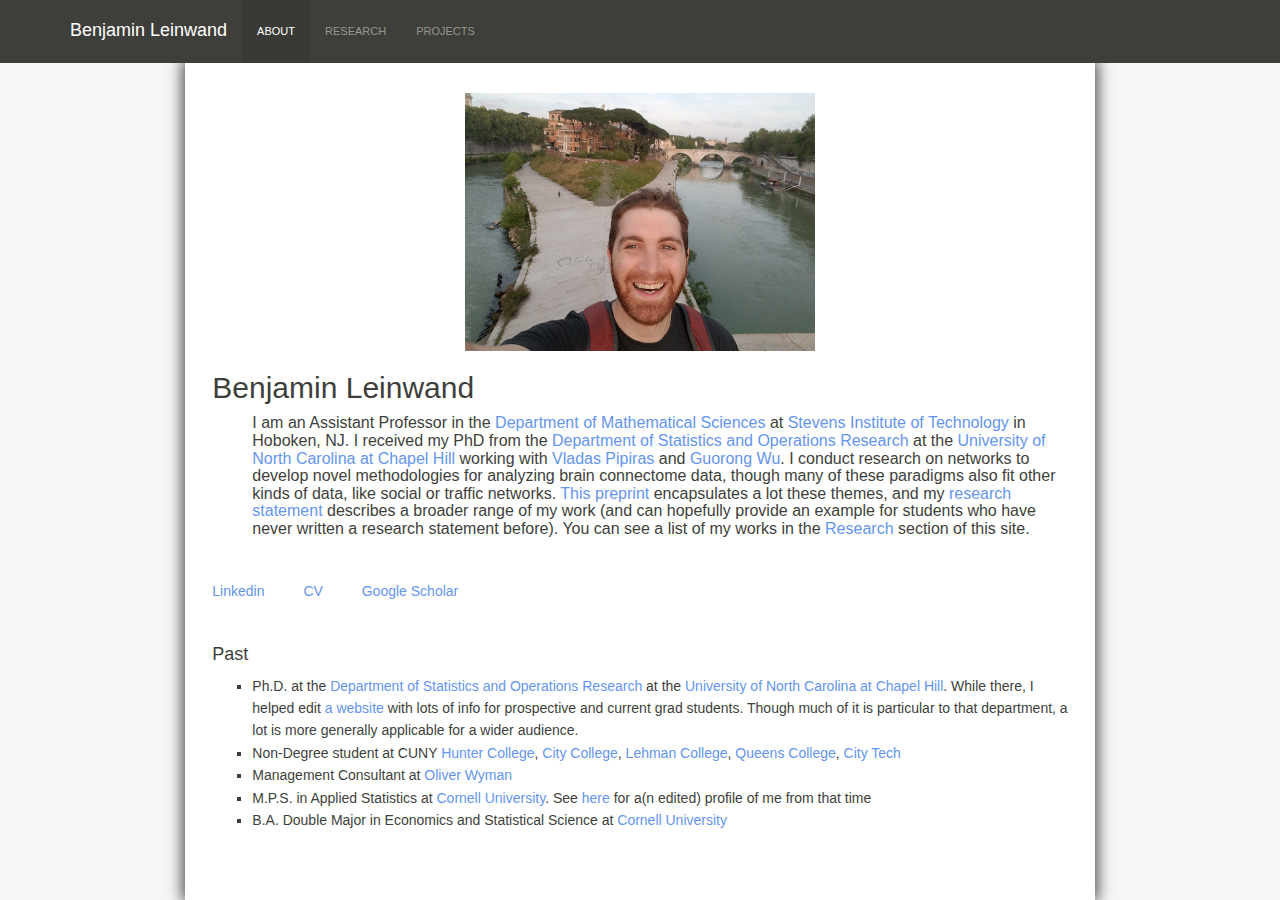
<file: index.html>
<!DOCTYPE html>

<html xmlns="http://www.w3.org/1999/xhtml">

<head>
<script>
  (function(i,s,o,g,r,a,m){i['GoogleAnalyticsObject']=r;i[r]=i[r]||function(){
  (i[r].q=i[r].q||[]).push(arguments)},i[r].l=1*new Date();a=s.createElement(o),
  m=s.getElementsByTagName(o)[0];a.async=1;a.src=g;m.parentNode.insertBefore(a,m)
  })(window,document,'script','https://www.google-analytics.com/analytics.js','ga');

  ga('create', 'UA-104759391-1', 'auto');
  ga('send', 'pageview');

</script>
	
<link rel="shortcut icon" href="favicon.ico">
<meta charset="utf-8" />
<meta http-equiv="Content-Type" content="text/html; charset=utf-8" />
<meta name="generator" content="pandoc" />

	



	

<title>Benjamin Leinwand</title>

<script src="site_libs/jquery-1.11.3/jquery.min.js"></script>
<meta name="viewport" content="width=device-width, initial-scale=1" />
<link href="site_libs/bootstrap-3.3.5/css/sandstone.min.css" rel="stylesheet" />
<script src="site_libs/bootstrap-3.3.5/js/bootstrap.min.js"></script>
<script src="site_libs/bootstrap-3.3.5/shim/html5shiv.min.js"></script>
<script src="site_libs/bootstrap-3.3.5/shim/respond.min.js"></script>
<script src="site_libs/navigation-1.1/tabsets.js"></script>
<link href="site_libs/highlightjs-1.1/default.css" rel="stylesheet" />
<script src="site_libs/highlightjs-1.1/highlight.js"></script>

<style type="text/css">code{white-space: pre;}</style>
<style type="text/css">
  pre:not([class]) {
    background-color: white;
  }
</style>
<script type="text/javascript">
if (window.hljs && document.readyState && document.readyState === "complete") {
   window.setTimeout(function() {
      hljs.initHighlighting();
   }, 0);
}
</script>



<style type="text/css">
h1 {
  font-size: 34px;
}
h1.title {
  font-size: 38px;
}
h2 {
  font-size: 30px;
}
h3 {
  font-size: 24px;
}
h4 {
  font-size: 18px;
}
h5 {
  font-size: 16px;
}
h6 {
  font-size: 12px;
}
.table th:not([align]) {
  text-align: left;
}
</style>

<link rel="stylesheet" href="style.css" type="text/css" />

	
	
</head>

<body>

<style type = "text/css">
.main-container {
  max-width: 940px;
  margin-left: auto;
  margin-right: auto;
}
code {
  color: inherit;
  background-color: rgba(0, 0, 0, 0.04);
}
img {
  max-width:100%;
  height: auto;
}
.tabbed-pane {
  padding-top: 12px;
}
button.code-folding-btn:focus {
  outline: none;
}
</style>


<style type="text/css">
/* padding for bootstrap navbar */
body {
  padding-top: 61px;
  padding-bottom: 40px;
}
/* offset scroll position for anchor links (for fixed navbar)  */
.section h1 {
  padding-top: 66px;
  margin-top: -66px;
}

.section h2 {
  padding-top: 66px;
  margin-top: -66px;
}
.section h3 {
  padding-top: 66px;
  margin-top: -66px;
}
.section h4 {
  padding-top: 66px;
  margin-top: -66px;
}
.section h5 {
  padding-top: 66px;
  margin-top: -66px;
}
.section h6 {
  padding-top: 66px;
  margin-top: -66px;
}
</style>

<script>
// manage active state of menu based on current page
$(document).ready(function () {
  // active menu anchor
  href = window.location.pathname
  href = href.substr(href.lastIndexOf('/') + 1)
  if (href === "")
    href = "index.html";
  var menuAnchor = $('a[href="' + href + '"]');

  // mark it active
  menuAnchor.parent().addClass('active');

  // if it's got a parent navbar menu mark it active as well
  menuAnchor.closest('li.dropdown').addClass('active');
});
</script>


<div class="container-fluid main-container">

<!-- tabsets -->
<script>
$(document).ready(function () {
  window.buildTabsets("TOC");
});
</script>

<!-- code folding -->






<div class="navbar navbar-default  navbar-fixed-top" role="navigation">
  <div class="container">
    <div class="navbar-header">
      <button type="button" class="navbar-toggle collapsed" data-toggle="collapse" data-target="#navbar">
        <span class="icon-bar"></span>
        <span class="icon-bar"></span>
        <span class="icon-bar"></span>
      </button>
      <a class="navbar-brand" href="index.html">Benjamin Leinwand</a>
    </div>
    <div id="navbar" class="navbar-collapse collapse">
      <ul class="nav navbar-nav">
        <li>
  <a href="index.html">About</a>
</li>
<li>
  <a href="research.html">Research</a>
</li>
<li>
  <a href="projects.html">Projects</a>
</li>
      </ul>
      <ul class="nav navbar-nav navbar-right">
        
      </ul>
    </div><!--/.nav-collapse -->
  </div><!--/.container -->
</div><!--/.navbar -->

<div class="fluid-row" id="header">




</div>


<div class="bl-container-inner1 clearfix" "="">
<p><br/></p>
<center>
<img src="Headshot_rome.jpg" id="id" class="class" width="350" height="210" />
</center>

<div class="column-left">
<h2 id="benjamin-leinwand">Benjamin Leinwand</h2>
<ul type="none">
<li>
<h5>
I am an Assistant Professor in the <a href="https://www.stevens.edu/schaefer-school-engineering-science/departments/mathematical-sciences">Department of Mathematical Sciences</a> at <a href="https://www.stevens.edu/">Stevens Institute of Technology </a> in Hoboken, NJ. I received my PhD from the <a href="http://stat-or.unc.edu">Department of Statistics and Operations Research</a> at the <a href="http://www.unc.edu">University of North Carolina at Chapel Hill</a> working with <a href="http://pipiras.web.unc.edu/">Vladas Pipiras</a> and <a href="https://www.acmlab.org/about-me">Guorong Wu</a>. 
I conduct research on networks to develop novel methodologies for analyzing brain connectome data, though many of these paradigms also fit other kinds of data, like social or traffic networks. <a href="BDWNWADC_preprint_compressed.pdf">This preprint</a> encapsulates a lot these themes, and my <a href="BenjaminLeinwand_ResearchStatement_rev.pdf">research statement</a> describes a broader range of my work (and can hopefully provide an example for students who have never written a research statement before). You can see a list of my works in the <a href="research.html">Research</a> section of this site.         
</h5>
</li>
</ul>
<p> 
</p>
<p>										      
<a href="https://www.linkedin.com/in/benjamin-leinwand-b1415033">Linkedin</a>	&nbsp;&nbsp;&nbsp;&nbsp;&nbsp;&nbsp;&nbsp;&nbsp; <a href="Benjamin_Leinwand_CV_03_24.pdf">CV</a> &nbsp;&nbsp;&nbsp;&nbsp;&nbsp;&nbsp;&nbsp;&nbsp; <a href="https://scholar.google.com/citations?user=fNjBvNwAAAAJ&hl=en">Google Scholar</a> 
</p>
<p> 
</p>
<h4>
Past
</h4>
<ul type="square">
<li>
Ph.D. at the <a href="http://stat-or.unc.edu">Department of Statistics and Operations Research</a> at the <a href="http://www.unc.edu">University of North Carolina at Chapel Hill</a>. While there, I helped edit <a href="https://storgrad.web.unc.edu/">a website </a> with lots of info for prospective and current grad students. Though much of it is particular to that department, a lot is more generally applicable for a wider audience.  
</li>
<li>
Non-Degree student at CUNY <a href="http://www.hunter.cuny.edu">Hunter College</a>, <a href="http://www.ccny.cuny.edu">City College</a>, <a href="http://Lehman.cuny.edu">Lehman College</a>, <a href="http://www.qc.cuny.edu">Queens College</a>, <a href="http://www.citytech.cuny.edu">City Tech</a>
</li>
<li>
Management Consultant at <a href="http://oliverwyman.com">Oliver Wyman</a>
</li>
<li>
M.P.S. in Applied Statistics at <a href="https://cornell.edu">Cornell University</a>. See <a href="https://stat.cornell.edu/news/student-profiles/benjamin-leinwand-statistical-science-mps-and-ugrad-alum">here</a> for a(n edited) profile of me from that time
</li>
<li>
B.A. Double Major in Economics and Statistical Science at <a href="http://cornell.edu">Cornell University</a>
</li>
</ul>
<p></p>
							
					    
</div>
</div>




</div>

<script>

// add bootstrap table styles to pandoc tables
function bootstrapStylePandocTables() {
  $('tr.header').parent('thead').parent('table').addClass('table table-condensed');
}
$(document).ready(function () {
  bootstrapStylePandocTables();
});


</script>

<!-- dynamically load mathjax for compatibility with self-contained -->
<script>
  (function () {
    var script = document.createElement("script");
    script.type = "text/javascript";
    script.src  = "https://mathjax.rstudio.com/latest/MathJax.js?config=TeX-AMS-MML_HTMLorMML";
    document.getElementsByTagName("head")[0].appendChild(script);
  })();
</script>

</body>
</html>
</file>
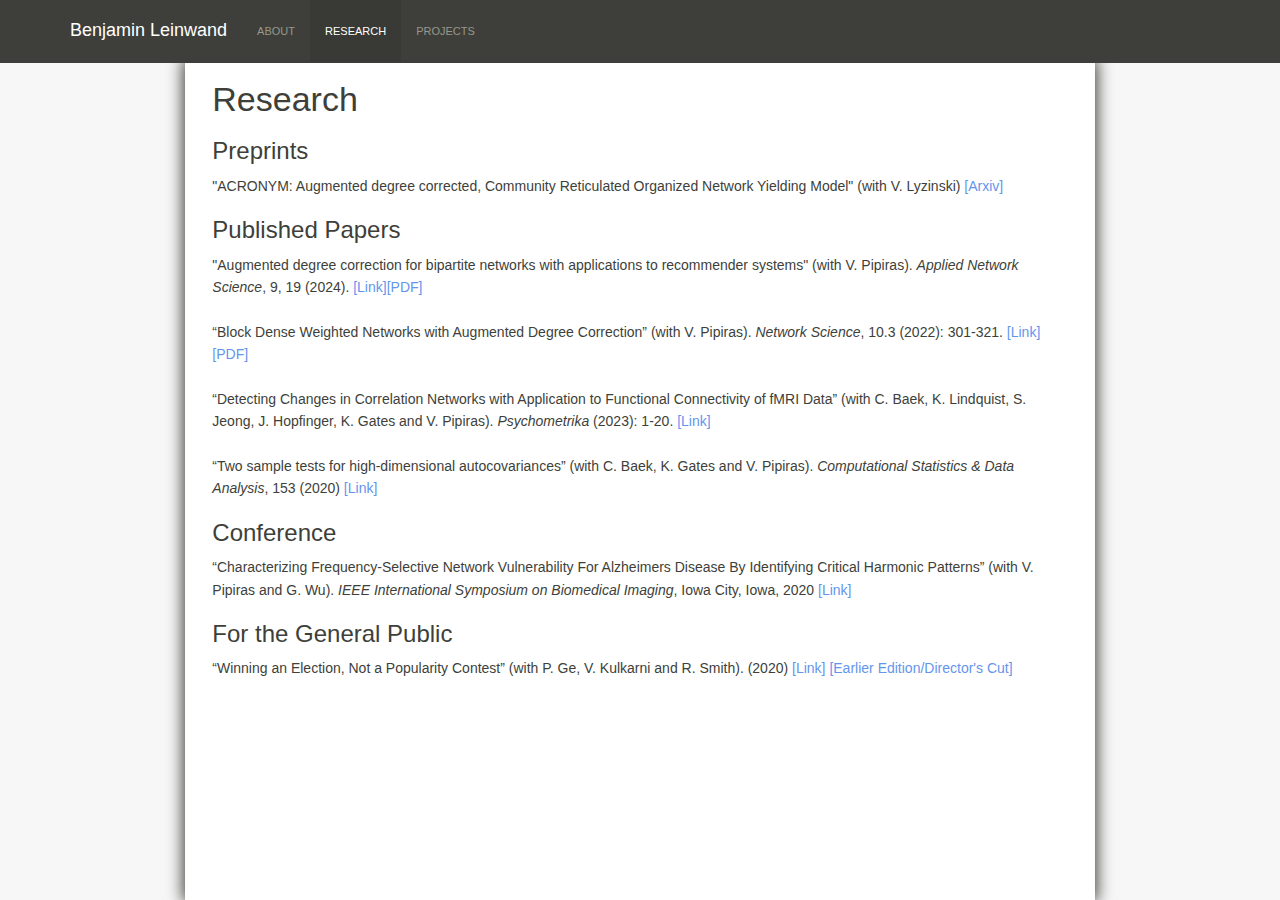
<file: research.html>
<!DOCTYPE html>

<html xmlns="http://www.w3.org/1999/xhtml">

<head>
<link rel="shortcut icon" href="favicon.ico">
<meta charset="utf-8" />
<meta http-equiv="Content-Type" content="text/html; charset=utf-8" />
<meta name="generator" content="pandoc" />




<title>Benjamin Leinwand</title>

<script src="site_libs/jquery-1.11.3/jquery.min.js"></script>
<meta name="viewport" content="width=device-width, initial-scale=1" />
<link href="site_libs/bootstrap-3.3.5/css/sandstone.min.css" rel="stylesheet" />
<script src="site_libs/bootstrap-3.3.5/js/bootstrap.min.js"></script>
<script src="site_libs/bootstrap-3.3.5/shim/html5shiv.min.js"></script>
<script src="site_libs/bootstrap-3.3.5/shim/respond.min.js"></script>
<script src="site_libs/navigation-1.1/tabsets.js"></script>
<link href="site_libs/highlightjs-1.1/default.css" rel="stylesheet" />
<script src="site_libs/highlightjs-1.1/highlight.js"></script>

<style type="text/css">code{white-space: pre;}</style>
<style type="text/css">
  pre:not([class]) {
    background-color: white;
  }
</style>
<script type="text/javascript">
if (window.hljs && document.readyState && document.readyState === "complete") {
   window.setTimeout(function() {
      hljs.initHighlighting();
   }, 0);
}
</script>



<style type="text/css">
h1 {
  font-size: 34px;
}
h1.title {
  font-size: 38px;
}
h2 {
  font-size: 30px;
}
h3 {
  font-size: 24px;
}
h4 {
  font-size: 18px;
}
h5 {
  font-size: 16px;
}
h6 {
  font-size: 12px;
}
.table th:not([align]) {
  text-align: left;
}
</style>

<link rel="stylesheet" href="style.css" type="text/css" />

</head>

<body>

<style type = "text/css">
.main-container {
  max-width: 940px;
  margin-left: auto;
  margin-right: auto;
}
code {
  color: inherit;
  background-color: rgba(0, 0, 0, 0.04);
}
img {
  max-width:100%;
  height: auto;
}
.tabbed-pane {
  padding-top: 12px;
}
button.code-folding-btn:focus {
  outline: none;
}
</style>


<style type="text/css">
/* padding for bootstrap navbar */
body {
  padding-top: 61px;
  padding-bottom: 40px;
}
/* offset scroll position for anchor links (for fixed navbar)  */
.section h1 {
  padding-top: 66px;
  margin-top: -66px;
}

.section h2 {
  padding-top: 66px;
  margin-top: -66px;
}
.section h3 {
  padding-top: 66px;
  margin-top: -66px;
}
.section h4 {
  padding-top: 66px;
  margin-top: -66px;
}
.section h5 {
  padding-top: 66px;
  margin-top: -66px;
}
.section h6 {
  padding-top: 66px;
  margin-top: -66px;
}
</style>

<script>
// manage active state of menu based on current page
$(document).ready(function () {
  // active menu anchor
  href = window.location.pathname
  href = href.substr(href.lastIndexOf('/') + 1)
  if (href === "")
    href = "index.html";
  var menuAnchor = $('a[href="' + href + '"]');

  // mark it active
  menuAnchor.parent().addClass('active');

  // if it's got a parent navbar menu mark it active as well
  menuAnchor.closest('li.dropdown').addClass('active');
});
</script>


<div class="container-fluid main-container">

<!-- tabsets -->
<script>
$(document).ready(function () {
  window.buildTabsets("TOC");
});
</script>

<!-- code folding -->






<div class="navbar navbar-default  navbar-fixed-top" role="navigation">
  <div class="container">
    <div class="navbar-header">
      <button type="button" class="navbar-toggle collapsed" data-toggle="collapse" data-target="#navbar">
        <span class="icon-bar"></span>
        <span class="icon-bar"></span>
        <span class="icon-bar"></span>
      </button>
      <a class="navbar-brand" href="index.html">Benjamin Leinwand</a>
    </div>
    <div id="navbar" class="navbar-collapse collapse">
      <ul class="nav navbar-nav">
        <li>
  <a href="index.html">About</a>
</li>
<li>
  <a href="research.html">Research</a>
</li>
<li>
  <a href="projects.html">Projects</a>
</li>
      </ul>
      <ul class="nav navbar-nav navbar-right">
        
      </ul>
    </div><!--/.nav-collapse -->
  </div><!--/.container -->
</div><!--/.navbar -->



<div class="bl-container-inner1 clearfix">
<div class="column-left">
<H1>
Research
</H1>

<h3>Preprints</h3>
"ACRONYM: Augmented degree corrected, Community Reticulated Organized Network Yielding Model" (with V. Lyzinski) <a href="https://arxiv.org/pdf/2404.07462">[Arxiv]</a>  


<h3>Published Papers</h3>
"Augmented degree correction for bipartite networks with applications to recommender systems" (with V. Pipiras). <i>Applied Network Science</i>, 9, 19 (2024). <a href="https://doi.org/10.1007/s41109-024-00630-6">[Link]</a><a href="https://appliednetsci.springeropen.com/counter/pdf/10.1007/s41109-024-00630-6.pdf">[PDF]</a> 
 <br>  <br> 
“Block Dense Weighted Networks with Augmented Degree Correction” (with V. Pipiras). <i>Network Science</i>, 10.3 (2022): 301-321. <a href="https://www.cambridge.org/core/journals/network-science/article/abs/block-dense-weighted-networks-with-augmented-degree-correction/93E83B13579C76D31C403E6235EEA512">[Link]</a><a href="BDWNWADC_preprint_compressed.pdf">[PDF]</a> 
 <br>  <br> 
“Detecting Changes in Correlation Networks with Application to Functional Connectivity of fMRI Data” (with C. Baek, K. Lindquist, S. Jeong, J. Hopfinger, K. Gates and V. Pipiras). <i>Psychometrika</i> (2023): 1-20. <a href="https://link.springer.com/article/10.1007/s11336-023-09908-7">[Link]</a>
 <br>  <br>     
“Two sample tests for high-dimensional autocovariances” (with C. Baek, K. Gates and V. Pipiras). <i>Computational Statistics & Data Analysis</i>, 153 (2020)  <a href="https://www.sciencedirect.com/science/article/pii/S0167947320301584">[Link]</a>  

  
<h3>Conference</h3>
“Characterizing Frequency-Selective Network Vulnerability For Alzheimers Disease By Identifying Critical Harmonic Patterns” (with V. Pipiras and G. Wu). <i>IEEE International Symposium on Biomedical Imaging</i>, Iowa City,
Iowa, 2020 <a href="https://www.ncbi.nlm.nih.gov/pmc/articles/PMC7486901/">[Link]</a> 

  
<h3>For the General Public</h3>  
“Winning an Election, Not a Popularity Contest” (with P. Ge, V. Kulkarni and R. Smith). (2020) <a href="https://rss.onlinelibrary.wiley.com/doi/abs/10.1111/1740-9713.01549">[Link]</a> <a href="Election Paper Deluxe Edition.pdf">[Earlier Edition/Director's Cut]</a>

  
</div>
  


  



</div>

<script>

// add bootstrap table styles to pandoc tables
function bootstrapStylePandocTables() {
  $('tr.header').parent('thead').parent('table').addClass('table table-condensed');
}
$(document).ready(function () {
  bootstrapStylePandocTables();
});


</script>

<!-- dynamically load mathjax for compatibility with self-contained -->
<script>
  (function () {
    var script = document.createElement("script");
    script.type = "text/javascript";
    script.src  = "https://mathjax.rstudio.com/latest/MathJax.js?config=TeX-AMS-MML_HTMLorMML";
    document.getElementsByTagName("head")[0].appendChild(script);
  })();
</script>

</body>
</html>
</file>
<file: site_libs/highlightjs-1.1/default.css>
pre .operator,
pre .paren {
 color: rgb(104, 118, 135)
}

pre .literal {
 color: #990073
}

pre .number {
 color: #099;
}

pre .comment {
 color: #998;
 font-style: italic
}

pre .keyword {
 color: #900;
 font-weight: bold
}

pre .identifier {
 color: rgb(0, 0, 0);
}

pre .string {
 color: #d14;
}
</file>
<file: style.css>
/* unvisited link */
a:link {
    color: cornflowerblue;
}

/* visited link */
a:visited {
    color: cornflowerblue;
}

/* mouse over link */
a:hover {
    color: cornflowerblue;
}

/* selected link */
a:active {
    color: cornflowerblue;
}


.column-left{
  float: right;
  width: 94%;
  text-align: left;
  margin-right: 3%;
}
@media (min-width: 768px){
html { font-size: 100%; -ms-text-size-adjust: none; -webkit-text-size-adjust: none; height:100%; padding:0px; }
body { font-family: 'Open Sans', Helvetica, Arial, sans-serif; font-size: 14px; font-size: 0.875rem; line-height: 1.6; background: #f7f7f7; word-wrap: break-word; height:100%;  }
.bl-container, .bl-container-inner1 { width: 100%; max-width: 1080px; position: relative; background: #ffffff;  -webkit-box-shadow: 0 0 15px 2px; -moz-box-shadow: 0 0 15px 2px; box-shadow: 0 0 15px 2px; height: calc(100vh - 61px);  overflow: auto; }
}

.bl-container-outer { margin: 0; -webkit-box-shadow: 0px 0px 0px rgba(50, 50, 50, 0.17); -moz-box-shadow: 0px 0px 00px rgba(50, 50, 50, 0.17); box-shadow: 0px 0px 0px rgba(50, 50, 50, 0.17); }
.bl-wrapper { padding: 0px; background: #fff; }
.bl-content { width: 65.83%; overflow: hidden; }
.bl-sidebar { width: 31.66%; float: left; }
.bl-margin-left { margin-left: 2.5%; }
.bl-margin-right { margin-right: 2.5%; }
.bl-right-sb #main-content { float: left; margin-right: 2.5%; }
.bl-left-sb #main-content { float: right; margin-left: 2.5%; }
.bl-home-area-3, .bl-home-area-4 { width: 48.24%; }
.bl-home-area-4 { margin-left: 3.52%; }
.page-template-homepage .bl-wrapper { padding-bottom: 0; }




  
  
}
</file>
<file: site_libs/bootstrap-3.3.5/css/sandstone.min.css>
@font-face {
  font-family: 'Roboto';
  font-style: normal;
  font-weight: 400;
  src: url(fonts/Roboto.ttf) format('truetype');
}
@font-face {
  font-family: 'Roboto';
  font-style: normal;
  font-weight: 500;
  src: url(fonts/RobotoMedium.ttf) format('truetype');
}

/*!
 * bootswatch v3.3.6
 * Homepage: http://bootswatch.com
 * Copyright 2012-2015 Thomas Park
 * Licensed under MIT
 * Based on Bootstrap
*//*!
 * Bootstrap v3.3.6 (http://getbootstrap.com)
 * Copyright 2011-2015 Twitter, Inc.
 * Licensed under MIT (https://github.com/twbs/bootstrap/blob/master/LICENSE)
 *//*! normalize.css v3.0.3 | MIT License | github.com/necolas/normalize.css */html{font-family:sans-serif;-ms-text-size-adjust:100%;-webkit-text-size-adjust:100%}body{margin:0}article,aside,details,figcaption,figure,footer,header,hgroup,main,menu,nav,section,summary{display:block}audio,canvas,progress,video{display:inline-block;vertical-align:baseline}audio:not([controls]){display:none;height:0}[hidden],template{display:none}a{background-color:transparent}a:active,a:hover{outline:0}abbr[title]{border-bottom:1px dotted}b,strong{font-weight:bold}dfn{font-style:italic}h1{font-size:2em;margin:0.67em 0}mark{background:#ff0;color:#000}small{font-size:80%}sub,sup{font-size:75%;line-height:0;position:relative;vertical-align:baseline}sup{top:-0.5em}sub{bottom:-0.25em}img{border:0}svg:not(:root){overflow:hidden}figure{margin:1em 40px}hr{-webkit-box-sizing:content-box;-moz-box-sizing:content-box;box-sizing:content-box;height:0}pre{overflow:auto}code,kbd,pre,samp{font-family:monospace, monospace;font-size:1em}button,input,optgroup,select,textarea{color:inherit;font:inherit;margin:0}button{overflow:visible}button,select{text-transform:none}button,html input[type="button"],input[type="reset"],input[type="submit"]{-webkit-appearance:button;cursor:pointer}button[disabled],html input[disabled]{cursor:default}button::-moz-focus-inner,input::-moz-focus-inner{border:0;padding:0}input{line-height:normal}input[type="checkbox"],input[type="radio"]{-webkit-box-sizing:border-box;-moz-box-sizing:border-box;box-sizing:border-box;padding:0}input[type="number"]::-webkit-inner-spin-button,input[type="number"]::-webkit-outer-spin-button{height:auto}input[type="search"]{-webkit-appearance:textfield;-webkit-box-sizing:content-box;-moz-box-sizing:content-box;box-sizing:content-box}input[type="search"]::-webkit-search-cancel-button,input[type="search"]::-webkit-search-decoration{-webkit-appearance:none}fieldset{border:1px solid #c0c0c0;margin:0 2px;padding:0.35em 0.625em 0.75em}legend{border:0;padding:0}textarea{overflow:auto}optgroup{font-weight:bold}table{border-collapse:collapse;border-spacing:0}td,th{padding:0}/*! Source: https://github.com/h5bp/html5-boilerplate/blob/master/src/css/main.css */@media print{*,*:before,*:after{background:transparent !important;color:#000 !important;-webkit-box-shadow:none !important;box-shadow:none !important;text-shadow:none !important}a,a:visited{text-decoration:underline}a[href]:after{content:" (" attr(href) ")"}abbr[title]:after{content:" (" attr(title) ")"}a[href^="#"]:after,a[href^="javascript:"]:after{content:""}pre,blockquote{border:1px solid #999;page-break-inside:avoid}thead{display:table-header-group}tr,img{page-break-inside:avoid}img{max-width:100% !important}p,h2,h3{orphans:3;widows:3}h2,h3{page-break-after:avoid}.navbar{display:none}.btn>.caret,.dropup>.btn>.caret{border-top-color:#000 !important}.label{border:1px solid #000}.table{border-collapse:collapse !important}.table td,.table th{background-color:#fff !important}.table-bordered th,.table-bordered td{border:1px solid #ddd !important}}@font-face{font-family:'Glyphicons Halflings';src:url('../fonts/glyphicons-halflings-regular.eot');src:url('../fonts/glyphicons-halflings-regular.eot?#iefix') format('embedded-opentype'),url('../fonts/glyphicons-halflings-regular.woff') format('woff'),url('../fonts/glyphicons-halflings-regular.ttf') format('truetype'),url('../fonts/glyphicons-halflings-regular.svg#glyphicons_halflingsregular') format('svg')}.glyphicon{position:relative;top:1px;display:inline-block;font-family:'Glyphicons Halflings';font-style:normal;font-weight:normal;line-height:1;-webkit-font-smoothing:antialiased;-moz-osx-font-smoothing:grayscale}.glyphicon-asterisk:before{content:"\002a"}.glyphicon-plus:before{content:"\002b"}.glyphicon-euro:before,.glyphicon-eur:before{content:"\20ac"}.glyphicon-minus:before{content:"\2212"}.glyphicon-cloud:before{content:"\2601"}.glyphicon-envelope:before{content:"\2709"}.glyphicon-pencil:before{content:"\270f"}.glyphicon-glass:before{content:"\e001"}.glyphicon-music:before{content:"\e002"}.glyphicon-search:before{content:"\e003"}.glyphicon-heart:before{content:"\e005"}.glyphicon-star:before{content:"\e006"}.glyphicon-star-empty:before{content:"\e007"}.glyphicon-user:before{content:"\e008"}.glyphicon-film:before{content:"\e009"}.glyphicon-th-large:before{content:"\e010"}.glyphicon-th:before{content:"\e011"}.glyphicon-th-list:before{content:"\e012"}.glyphicon-ok:before{content:"\e013"}.glyphicon-remove:before{content:"\e014"}.glyphicon-zoom-in:before{content:"\e015"}.glyphicon-zoom-out:before{content:"\e016"}.glyphicon-off:before{content:"\e017"}.glyphicon-signal:before{content:"\e018"}.glyphicon-cog:before{content:"\e019"}.glyphicon-trash:before{content:"\e020"}.glyphicon-home:before{content:"\e021"}.glyphicon-file:before{content:"\e022"}.glyphicon-time:before{content:"\e023"}.glyphicon-road:before{content:"\e024"}.glyphicon-download-alt:before{content:"\e025"}.glyphicon-download:before{content:"\e026"}.glyphicon-upload:before{content:"\e027"}.glyphicon-inbox:before{content:"\e028"}.glyphicon-play-circle:before{content:"\e029"}.glyphicon-repeat:before{content:"\e030"}.glyphicon-refresh:before{content:"\e031"}.glyphicon-list-alt:before{content:"\e032"}.glyphicon-lock:before{content:"\e033"}.glyphicon-flag:before{content:"\e034"}.glyphicon-headphones:before{content:"\e035"}.glyphicon-volume-off:before{content:"\e036"}.glyphicon-volume-down:before{content:"\e037"}.glyphicon-volume-up:before{content:"\e038"}.glyphicon-qrcode:before{content:"\e039"}.glyphicon-barcode:before{content:"\e040"}.glyphicon-tag:before{content:"\e041"}.glyphicon-tags:before{content:"\e042"}.glyphicon-book:before{content:"\e043"}.glyphicon-bookmark:before{content:"\e044"}.glyphicon-print:before{content:"\e045"}.glyphicon-camera:before{content:"\e046"}.glyphicon-font:before{content:"\e047"}.glyphicon-bold:before{content:"\e048"}.glyphicon-italic:before{content:"\e049"}.glyphicon-text-height:before{content:"\e050"}.glyphicon-text-width:before{content:"\e051"}.glyphicon-align-left:before{content:"\e052"}.glyphicon-align-center:before{content:"\e053"}.glyphicon-align-right:before{content:"\e054"}.glyphicon-align-justify:before{content:"\e055"}.glyphicon-list:before{content:"\e056"}.glyphicon-indent-left:before{content:"\e057"}.glyphicon-indent-right:before{content:"\e058"}.glyphicon-facetime-video:before{content:"\e059"}.glyphicon-picture:before{content:"\e060"}.glyphicon-map-marker:before{content:"\e062"}.glyphicon-adjust:before{content:"\e063"}.glyphicon-tint:before{content:"\e064"}.glyphicon-edit:before{content:"\e065"}.glyphicon-share:before{content:"\e066"}.glyphicon-check:before{content:"\e067"}.glyphicon-move:before{content:"\e068"}.glyphicon-step-backward:before{content:"\e069"}.glyphicon-fast-backward:before{content:"\e070"}.glyphicon-backward:before{content:"\e071"}.glyphicon-play:before{content:"\e072"}.glyphicon-pause:before{content:"\e073"}.glyphicon-stop:before{content:"\e074"}.glyphicon-forward:before{content:"\e075"}.glyphicon-fast-forward:before{content:"\e076"}.glyphicon-step-forward:before{content:"\e077"}.glyphicon-eject:before{content:"\e078"}.glyphicon-chevron-left:before{content:"\e079"}.glyphicon-chevron-right:before{content:"\e080"}.glyphicon-plus-sign:before{content:"\e081"}.glyphicon-minus-sign:before{content:"\e082"}.glyphicon-remove-sign:before{content:"\e083"}.glyphicon-ok-sign:before{content:"\e084"}.glyphicon-question-sign:before{content:"\e085"}.glyphicon-info-sign:before{content:"\e086"}.glyphicon-screenshot:before{content:"\e087"}.glyphicon-remove-circle:before{content:"\e088"}.glyphicon-ok-circle:before{content:"\e089"}.glyphicon-ban-circle:before{content:"\e090"}.glyphicon-arrow-left:before{content:"\e091"}.glyphicon-arrow-right:before{content:"\e092"}.glyphicon-arrow-up:before{content:"\e093"}.glyphicon-arrow-down:before{content:"\e094"}.glyphicon-share-alt:before{content:"\e095"}.glyphicon-resize-full:before{content:"\e096"}.glyphicon-resize-small:before{content:"\e097"}.glyphicon-exclamation-sign:before{content:"\e101"}.glyphicon-gift:before{content:"\e102"}.glyphicon-leaf:before{content:"\e103"}.glyphicon-fire:before{content:"\e104"}.glyphicon-eye-open:before{content:"\e105"}.glyphicon-eye-close:before{content:"\e106"}.glyphicon-warning-sign:before{content:"\e107"}.glyphicon-plane:before{content:"\e108"}.glyphicon-calendar:before{content:"\e109"}.glyphicon-random:before{content:"\e110"}.glyphicon-comment:before{content:"\e111"}.glyphicon-magnet:before{content:"\e112"}.glyphicon-chevron-up:before{content:"\e113"}.glyphicon-chevron-down:before{content:"\e114"}.glyphicon-retweet:before{content:"\e115"}.glyphicon-shopping-cart:before{content:"\e116"}.glyphicon-folder-close:before{content:"\e117"}.glyphicon-folder-open:before{content:"\e118"}.glyphicon-resize-vertical:before{content:"\e119"}.glyphicon-resize-horizontal:before{content:"\e120"}.glyphicon-hdd:before{content:"\e121"}.glyphicon-bullhorn:before{content:"\e122"}.glyphicon-bell:before{content:"\e123"}.glyphicon-certificate:before{content:"\e124"}.glyphicon-thumbs-up:before{content:"\e125"}.glyphicon-thumbs-down:before{content:"\e126"}.glyphicon-hand-right:before{content:"\e127"}.glyphicon-hand-left:before{content:"\e128"}.glyphicon-hand-up:before{content:"\e129"}.glyphicon-hand-down:before{content:"\e130"}.glyphicon-circle-arrow-right:before{content:"\e131"}.glyphicon-circle-arrow-left:before{content:"\e132"}.glyphicon-circle-arrow-up:before{content:"\e133"}.glyphicon-circle-arrow-down:before{content:"\e134"}.glyphicon-globe:before{content:"\e135"}.glyphicon-wrench:before{content:"\e136"}.glyphicon-tasks:before{content:"\e137"}.glyphicon-filter:before{content:"\e138"}.glyphicon-briefcase:before{content:"\e139"}.glyphicon-fullscreen:before{content:"\e140"}.glyphicon-dashboard:before{content:"\e141"}.glyphicon-paperclip:before{content:"\e142"}.glyphicon-heart-empty:before{content:"\e143"}.glyphicon-link:before{content:"\e144"}.glyphicon-phone:before{content:"\e145"}.glyphicon-pushpin:before{content:"\e146"}.glyphicon-usd:before{content:"\e148"}.glyphicon-gbp:before{content:"\e149"}.glyphicon-sort:before{content:"\e150"}.glyphicon-sort-by-alphabet:before{content:"\e151"}.glyphicon-sort-by-alphabet-alt:before{content:"\e152"}.glyphicon-sort-by-order:before{content:"\e153"}.glyphicon-sort-by-order-alt:before{content:"\e154"}.glyphicon-sort-by-attributes:before{content:"\e155"}.glyphicon-sort-by-attributes-alt:before{content:"\e156"}.glyphicon-unchecked:before{content:"\e157"}.glyphicon-expand:before{content:"\e158"}.glyphicon-collapse-down:before{content:"\e159"}.glyphicon-collapse-up:before{content:"\e160"}.glyphicon-log-in:before{content:"\e161"}.glyphicon-flash:before{content:"\e162"}.glyphicon-log-out:before{content:"\e163"}.glyphicon-new-window:before{content:"\e164"}.glyphicon-record:before{content:"\e165"}.glyphicon-save:before{content:"\e166"}.glyphicon-open:before{content:"\e167"}.glyphicon-saved:before{content:"\e168"}.glyphicon-import:before{content:"\e169"}.glyphicon-export:before{content:"\e170"}.glyphicon-send:before{content:"\e171"}.glyphicon-floppy-disk:before{content:"\e172"}.glyphicon-floppy-saved:before{content:"\e173"}.glyphicon-floppy-remove:before{content:"\e174"}.glyphicon-floppy-save:before{content:"\e175"}.glyphicon-floppy-open:before{content:"\e176"}.glyphicon-credit-card:before{content:"\e177"}.glyphicon-transfer:before{content:"\e178"}.glyphicon-cutlery:before{content:"\e179"}.glyphicon-header:before{content:"\e180"}.glyphicon-compressed:before{content:"\e181"}.glyphicon-earphone:before{content:"\e182"}.glyphicon-phone-alt:before{content:"\e183"}.glyphicon-tower:before{content:"\e184"}.glyphicon-stats:before{content:"\e185"}.glyphicon-sd-video:before{content:"\e186"}.glyphicon-hd-video:before{content:"\e187"}.glyphicon-subtitles:before{content:"\e188"}.glyphicon-sound-stereo:before{content:"\e189"}.glyphicon-sound-dolby:before{content:"\e190"}.glyphicon-sound-5-1:before{content:"\e191"}.glyphicon-sound-6-1:before{content:"\e192"}.glyphicon-sound-7-1:before{content:"\e193"}.glyphicon-copyright-mark:before{content:"\e194"}.glyphicon-registration-mark:before{content:"\e195"}.glyphicon-cloud-download:before{content:"\e197"}.glyphicon-cloud-upload:before{content:"\e198"}.glyphicon-tree-conifer:before{content:"\e199"}.glyphicon-tree-deciduous:before{content:"\e200"}.glyphicon-cd:before{content:"\e201"}.glyphicon-save-file:before{content:"\e202"}.glyphicon-open-file:before{content:"\e203"}.glyphicon-level-up:before{content:"\e204"}.glyphicon-copy:before{content:"\e205"}.glyphicon-paste:before{content:"\e206"}.glyphicon-alert:before{content:"\e209"}.glyphicon-equalizer:before{content:"\e210"}.glyphicon-king:before{content:"\e211"}.glyphicon-queen:before{content:"\e212"}.glyphicon-pawn:before{content:"\e213"}.glyphicon-bishop:before{content:"\e214"}.glyphicon-knight:before{content:"\e215"}.glyphicon-baby-formula:before{content:"\e216"}.glyphicon-tent:before{content:"\26fa"}.glyphicon-blackboard:before{content:"\e218"}.glyphicon-bed:before{content:"\e219"}.glyphicon-apple:before{content:"\f8ff"}.glyphicon-erase:before{content:"\e221"}.glyphicon-hourglass:before{content:"\231b"}.glyphicon-lamp:before{content:"\e223"}.glyphicon-duplicate:before{content:"\e224"}.glyphicon-piggy-bank:before{content:"\e225"}.glyphicon-scissors:before{content:"\e226"}.glyphicon-bitcoin:before{content:"\e227"}.glyphicon-btc:before{content:"\e227"}.glyphicon-xbt:before{content:"\e227"}.glyphicon-yen:before{content:"\00a5"}.glyphicon-jpy:before{content:"\00a5"}.glyphicon-ruble:before{content:"\20bd"}.glyphicon-rub:before{content:"\20bd"}.glyphicon-scale:before{content:"\e230"}.glyphicon-ice-lolly:before{content:"\e231"}.glyphicon-ice-lolly-tasted:before{content:"\e232"}.glyphicon-education:before{content:"\e233"}.glyphicon-option-horizontal:before{content:"\e234"}.glyphicon-option-vertical:before{content:"\e235"}.glyphicon-menu-hamburger:before{content:"\e236"}.glyphicon-modal-window:before{content:"\e237"}.glyphicon-oil:before{content:"\e238"}.glyphicon-grain:before{content:"\e239"}.glyphicon-sunglasses:before{content:"\e240"}.glyphicon-text-size:before{content:"\e241"}.glyphicon-text-color:before{content:"\e242"}.glyphicon-text-background:before{content:"\e243"}.glyphicon-object-align-top:before{content:"\e244"}.glyphicon-object-align-bottom:before{content:"\e245"}.glyphicon-object-align-horizontal:before{content:"\e246"}.glyphicon-object-align-left:before{content:"\e247"}.glyphicon-object-align-vertical:before{content:"\e248"}.glyphicon-object-align-right:before{content:"\e249"}.glyphicon-triangle-right:before{content:"\e250"}.glyphicon-triangle-left:before{content:"\e251"}.glyphicon-triangle-bottom:before{content:"\e252"}.glyphicon-triangle-top:before{content:"\e253"}.glyphicon-console:before{content:"\e254"}.glyphicon-superscript:before{content:"\e255"}.glyphicon-subscript:before{content:"\e256"}.glyphicon-menu-left:before{content:"\e257"}.glyphicon-menu-right:before{content:"\e258"}.glyphicon-menu-down:before{content:"\e259"}.glyphicon-menu-up:before{content:"\e260"}*{-webkit-box-sizing:border-box;-moz-box-sizing:border-box;box-sizing:border-box}*:before,*:after{-webkit-box-sizing:border-box;-moz-box-sizing:border-box;box-sizing:border-box}html{font-size:10px;-webkit-tap-highlight-color:rgba(0,0,0,0)}body{font-family:"Roboto","Helvetica Neue",Helvetica,Arial,sans-serif;font-size:14px;line-height:1.42857143;color:#3e3f3a;background-color:#ffffff}input,button,select,textarea{font-family:inherit;font-size:inherit;line-height:inherit}a{color:#93c54b;text-decoration:none}a:hover,a:focus{color:#79a736;text-decoration:underline}a:focus{outline:thin dotted;outline:5px auto -webkit-focus-ring-color;outline-offset:-2px}figure{margin:0}img{vertical-align:middle}.img-responsive,.thumbnail>img,.thumbnail a>img,.carousel-inner>.item>img,.carousel-inner>.item>a>img{display:block;max-width:100%;height:auto}.img-rounded{border-radius:6px}.img-thumbnail{padding:4px;line-height:1.42857143;background-color:#f8f5f0;border:1px solid #dfd7ca;border-radius:4px;-webkit-transition:all .2s ease-in-out;-o-transition:all .2s ease-in-out;transition:all .2s ease-in-out;display:inline-block;max-width:100%;height:auto}.img-circle{border-radius:50%}hr{margin-top:20px;margin-bottom:20px;border:0;border-top:1px solid #f8f5f0}.sr-only{position:absolute;width:1px;height:1px;margin:-1px;padding:0;overflow:hidden;clip:rect(0, 0, 0, 0);border:0}.sr-only-focusable:active,.sr-only-focusable:focus{position:static;width:auto;height:auto;margin:0;overflow:visible;clip:auto}[role="button"]{cursor:pointer}h1,h2,h3,h4,h5,h6,.h1,.h2,.h3,.h4,.h5,.h6{font-family:inherit;font-weight:400;line-height:1.1;color:inherit}h1 small,h2 small,h3 small,h4 small,h5 small,h6 small,.h1 small,.h2 small,.h3 small,.h4 small,.h5 small,.h6 small,h1 .small,h2 .small,h3 .small,h4 .small,h5 .small,h6 .small,.h1 .small,.h2 .small,.h3 .small,.h4 .small,.h5 .small,.h6 .small{font-weight:normal;line-height:1;color:#98978b}h1,.h1,h2,.h2,h3,.h3{margin-top:20px;margin-bottom:10px}h1 small,.h1 small,h2 small,.h2 small,h3 small,.h3 small,h1 .small,.h1 .small,h2 .small,.h2 .small,h3 .small,.h3 .small{font-size:65%}h4,.h4,h5,.h5,h6,.h6{margin-top:10px;margin-bottom:10px}h4 small,.h4 small,h5 small,.h5 small,h6 small,.h6 small,h4 .small,.h4 .small,h5 .small,.h5 .small,h6 .small,.h6 .small{font-size:75%}h1,.h1{font-size:36px}h2,.h2{font-size:30px}h3,.h3{font-size:24px}h4,.h4{font-size:18px}h5,.h5{font-size:14px}h6,.h6{font-size:12px}p{margin:0 0 10px}.lead{margin-bottom:20px;font-size:16px;font-weight:300;line-height:1.4}@media (min-width:768px){.lead{font-size:21px}}small,.small{font-size:85%}mark,.mark{background-color:#fcf8e3;padding:.2em}.text-left{text-align:left}.text-right{text-align:right}.text-center{text-align:center}.text-justify{text-align:justify}.text-nowrap{white-space:nowrap}.text-lowercase{text-transform:lowercase}.text-uppercase{text-transform:uppercase}.text-capitalize{text-transform:capitalize}.text-muted{color:#98978b}.text-primary{color:#325d88}a.text-primary:hover,a.text-primary:focus{color:#244363}.text-success{color:#93c54b}a.text-success:hover,a.text-success:focus{color:#79a736}.text-info{color:#29abe0}a.text-info:hover,a.text-info:focus{color:#1b8dbb}.text-warning{color:#f47c3c}a.text-warning:hover,a.text-warning:focus{color:#ef5c0e}.text-danger{color:#d9534f}a.text-danger:hover,a.text-danger:focus{color:#c9302c}.bg-primary{color:#fff;background-color:#325d88}a.bg-primary:hover,a.bg-primary:focus{background-color:#244363}.bg-success{background-color:#dff0d8}a.bg-success:hover,a.bg-success:focus{background-color:#c1e2b3}.bg-info{background-color:#d9edf7}a.bg-info:hover,a.bg-info:focus{background-color:#afd9ee}.bg-warning{background-color:#fcf8e3}a.bg-warning:hover,a.bg-warning:focus{background-color:#f7ecb5}.bg-danger{background-color:#f2dede}a.bg-danger:hover,a.bg-danger:focus{background-color:#e4b9b9}.page-header{padding-bottom:9px;margin:40px 0 20px;border-bottom:1px solid #f8f5f0}ul,ol{margin-top:0;margin-bottom:10px}ul ul,ol ul,ul ol,ol ol{margin-bottom:0}.list-unstyled{padding-left:0;list-style:none}.list-inline{padding-left:0;list-style:none;margin-left:-5px}.list-inline>li{display:inline-block;padding-left:5px;padding-right:5px}dl{margin-top:0;margin-bottom:20px}dt,dd{line-height:1.42857143}dt{font-weight:bold}dd{margin-left:0}@media (min-width:768px){.dl-horizontal dt{float:left;width:160px;clear:left;text-align:right;overflow:hidden;text-overflow:ellipsis;white-space:nowrap}.dl-horizontal dd{margin-left:180px}}abbr[title],abbr[data-original-title]{cursor:help;border-bottom:1px dotted #98978b}.initialism{font-size:90%;text-transform:uppercase}blockquote{padding:10px 20px;margin:0 0 20px;font-size:17.5px;border-left:5px solid #dfd7ca}blockquote p:last-child,blockquote ul:last-child,blockquote ol:last-child{margin-bottom:0}blockquote footer,blockquote small,blockquote .small{display:block;font-size:80%;line-height:1.42857143;color:#3e3f3a}blockquote footer:before,blockquote small:before,blockquote .small:before{content:'\2014 \00A0'}.blockquote-reverse,blockquote.pull-right{padding-right:15px;padding-left:0;border-right:5px solid #dfd7ca;border-left:0;text-align:right}.blockquote-reverse footer:before,blockquote.pull-right footer:before,.blockquote-reverse small:before,blockquote.pull-right small:before,.blockquote-reverse .small:before,blockquote.pull-right .small:before{content:''}.blockquote-reverse footer:after,blockquote.pull-right footer:after,.blockquote-reverse small:after,blockquote.pull-right small:after,.blockquote-reverse .small:after,blockquote.pull-right .small:after{content:'\00A0 \2014'}address{margin-bottom:20px;font-style:normal;line-height:1.42857143}code,kbd,pre,samp{font-family:monospace}code{padding:2px 4px;font-size:90%;color:#c7254e;background-color:#f9f2f4;border-radius:4px}kbd{padding:2px 4px;font-size:90%;color:#ffffff;background-color:#333333;border-radius:3px;-webkit-box-shadow:inset 0 -1px 0 rgba(0,0,0,0.25);box-shadow:inset 0 -1px 0 rgba(0,0,0,0.25)}kbd kbd{padding:0;font-size:100%;font-weight:bold;-webkit-box-shadow:none;box-shadow:none}pre{display:block;padding:9.5px;margin:0 0 10px;font-size:13px;line-height:1.42857143;word-break:break-all;word-wrap:break-word;color:#8e8c84;background-color:#f5f5f5;border:1px solid #cccccc;border-radius:4px}pre code{padding:0;font-size:inherit;color:inherit;white-space:pre-wrap;background-color:transparent;border-radius:0}.pre-scrollable{max-height:340px;overflow-y:scroll}.container{margin-right:auto;margin-left:auto;padding-left:15px;padding-right:15px}@media (min-width:768px){.container{width:750px}}@media (min-width:992px){.container{width:970px}}@media (min-width:1200px){.container{width:1170px}}.container-fluid{margin-right:auto;margin-left:auto;padding-left:15px;padding-right:15px}.row{margin-left:-15px;margin-right:-15px}.col-xs-1,.col-sm-1,.col-md-1,.col-lg-1,.col-xs-2,.col-sm-2,.col-md-2,.col-lg-2,.col-xs-3,.col-sm-3,.col-md-3,.col-lg-3,.col-xs-4,.col-sm-4,.col-md-4,.col-lg-4,.col-xs-5,.col-sm-5,.col-md-5,.col-lg-5,.col-xs-6,.col-sm-6,.col-md-6,.col-lg-6,.col-xs-7,.col-sm-7,.col-md-7,.col-lg-7,.col-xs-8,.col-sm-8,.col-md-8,.col-lg-8,.col-xs-9,.col-sm-9,.col-md-9,.col-lg-9,.col-xs-10,.col-sm-10,.col-md-10,.col-lg-10,.col-xs-11,.col-sm-11,.col-md-11,.col-lg-11,.col-xs-12,.col-sm-12,.col-md-12,.col-lg-12{position:relative;min-height:1px;padding-left:15px;padding-right:15px}.col-xs-1,.col-xs-2,.col-xs-3,.col-xs-4,.col-xs-5,.col-xs-6,.col-xs-7,.col-xs-8,.col-xs-9,.col-xs-10,.col-xs-11,.col-xs-12{float:left}.col-xs-12{width:100%}.col-xs-11{width:91.66666667%}.col-xs-10{width:83.33333333%}.col-xs-9{width:75%}.col-xs-8{width:66.66666667%}.col-xs-7{width:58.33333333%}.col-xs-6{width:50%}.col-xs-5{width:41.66666667%}.col-xs-4{width:33.33333333%}.col-xs-3{width:25%}.col-xs-2{width:16.66666667%}.col-xs-1{width:8.33333333%}.col-xs-pull-12{right:100%}.col-xs-pull-11{right:91.66666667%}.col-xs-pull-10{right:83.33333333%}.col-xs-pull-9{right:75%}.col-xs-pull-8{right:66.66666667%}.col-xs-pull-7{right:58.33333333%}.col-xs-pull-6{right:50%}.col-xs-pull-5{right:41.66666667%}.col-xs-pull-4{right:33.33333333%}.col-xs-pull-3{right:25%}.col-xs-pull-2{right:16.66666667%}.col-xs-pull-1{right:8.33333333%}.col-xs-pull-0{right:auto}.col-xs-push-12{left:100%}.col-xs-push-11{left:91.66666667%}.col-xs-push-10{left:83.33333333%}.col-xs-push-9{left:75%}.col-xs-push-8{left:66.66666667%}.col-xs-push-7{left:58.33333333%}.col-xs-push-6{left:50%}.col-xs-push-5{left:41.66666667%}.col-xs-push-4{left:33.33333333%}.col-xs-push-3{left:25%}.col-xs-push-2{left:16.66666667%}.col-xs-push-1{left:8.33333333%}.col-xs-push-0{left:auto}.col-xs-offset-12{margin-left:100%}.col-xs-offset-11{margin-left:91.66666667%}.col-xs-offset-10{margin-left:83.33333333%}.col-xs-offset-9{margin-left:75%}.col-xs-offset-8{margin-left:66.66666667%}.col-xs-offset-7{margin-left:58.33333333%}.col-xs-offset-6{margin-left:50%}.col-xs-offset-5{margin-left:41.66666667%}.col-xs-offset-4{margin-left:33.33333333%}.col-xs-offset-3{margin-left:25%}.col-xs-offset-2{margin-left:16.66666667%}.col-xs-offset-1{margin-left:8.33333333%}.col-xs-offset-0{margin-left:0%}@media (min-width:768px){.col-sm-1,.col-sm-2,.col-sm-3,.col-sm-4,.col-sm-5,.col-sm-6,.col-sm-7,.col-sm-8,.col-sm-9,.col-sm-10,.col-sm-11,.col-sm-12{float:left}.col-sm-12{width:100%}.col-sm-11{width:91.66666667%}.col-sm-10{width:83.33333333%}.col-sm-9{width:75%}.col-sm-8{width:66.66666667%}.col-sm-7{width:58.33333333%}.col-sm-6{width:50%}.col-sm-5{width:41.66666667%}.col-sm-4{width:33.33333333%}.col-sm-3{width:25%}.col-sm-2{width:16.66666667%}.col-sm-1{width:8.33333333%}.col-sm-pull-12{right:100%}.col-sm-pull-11{right:91.66666667%}.col-sm-pull-10{right:83.33333333%}.col-sm-pull-9{right:75%}.col-sm-pull-8{right:66.66666667%}.col-sm-pull-7{right:58.33333333%}.col-sm-pull-6{right:50%}.col-sm-pull-5{right:41.66666667%}.col-sm-pull-4{right:33.33333333%}.col-sm-pull-3{right:25%}.col-sm-pull-2{right:16.66666667%}.col-sm-pull-1{right:8.33333333%}.col-sm-pull-0{right:auto}.col-sm-push-12{left:100%}.col-sm-push-11{left:91.66666667%}.col-sm-push-10{left:83.33333333%}.col-sm-push-9{left:75%}.col-sm-push-8{left:66.66666667%}.col-sm-push-7{left:58.33333333%}.col-sm-push-6{left:50%}.col-sm-push-5{left:41.66666667%}.col-sm-push-4{left:33.33333333%}.col-sm-push-3{left:25%}.col-sm-push-2{left:16.66666667%}.col-sm-push-1{left:8.33333333%}.col-sm-push-0{left:auto}.col-sm-offset-12{margin-left:100%}.col-sm-offset-11{margin-left:91.66666667%}.col-sm-offset-10{margin-left:83.33333333%}.col-sm-offset-9{margin-left:75%}.col-sm-offset-8{margin-left:66.66666667%}.col-sm-offset-7{margin-left:58.33333333%}.col-sm-offset-6{margin-left:50%}.col-sm-offset-5{margin-left:41.66666667%}.col-sm-offset-4{margin-left:33.33333333%}.col-sm-offset-3{margin-left:25%}.col-sm-offset-2{margin-left:16.66666667%}.col-sm-offset-1{margin-left:8.33333333%}.col-sm-offset-0{margin-left:0%}}@media (min-width:992px){.col-md-1,.col-md-2,.col-md-3,.col-md-4,.col-md-5,.col-md-6,.col-md-7,.col-md-8,.col-md-9,.col-md-10,.col-md-11,.col-md-12{float:left}.col-md-12{width:100%}.col-md-11{width:91.66666667%}.col-md-10{width:83.33333333%}.col-md-9{width:75%}.col-md-8{width:66.66666667%}.col-md-7{width:58.33333333%}.col-md-6{width:50%}.col-md-5{width:41.66666667%}.col-md-4{width:33.33333333%}.col-md-3{width:25%}.col-md-2{width:16.66666667%}.col-md-1{width:8.33333333%}.col-md-pull-12{right:100%}.col-md-pull-11{right:91.66666667%}.col-md-pull-10{right:83.33333333%}.col-md-pull-9{right:75%}.col-md-pull-8{right:66.66666667%}.col-md-pull-7{right:58.33333333%}.col-md-pull-6{right:50%}.col-md-pull-5{right:41.66666667%}.col-md-pull-4{right:33.33333333%}.col-md-pull-3{right:25%}.col-md-pull-2{right:16.66666667%}.col-md-pull-1{right:8.33333333%}.col-md-pull-0{right:auto}.col-md-push-12{left:100%}.col-md-push-11{left:91.66666667%}.col-md-push-10{left:83.33333333%}.col-md-push-9{left:75%}.col-md-push-8{left:66.66666667%}.col-md-push-7{left:58.33333333%}.col-md-push-6{left:50%}.col-md-push-5{left:41.66666667%}.col-md-push-4{left:33.33333333%}.col-md-push-3{left:25%}.col-md-push-2{left:16.66666667%}.col-md-push-1{left:8.33333333%}.col-md-push-0{left:auto}.col-md-offset-12{margin-left:100%}.col-md-offset-11{margin-left:91.66666667%}.col-md-offset-10{margin-left:83.33333333%}.col-md-offset-9{margin-left:75%}.col-md-offset-8{margin-left:66.66666667%}.col-md-offset-7{margin-left:58.33333333%}.col-md-offset-6{margin-left:50%}.col-md-offset-5{margin-left:41.66666667%}.col-md-offset-4{margin-left:33.33333333%}.col-md-offset-3{margin-left:25%}.col-md-offset-2{margin-left:16.66666667%}.col-md-offset-1{margin-left:8.33333333%}.col-md-offset-0{margin-left:0%}}@media (min-width:1200px){.col-lg-1,.col-lg-2,.col-lg-3,.col-lg-4,.col-lg-5,.col-lg-6,.col-lg-7,.col-lg-8,.col-lg-9,.col-lg-10,.col-lg-11,.col-lg-12{float:left}.col-lg-12{width:100%}.col-lg-11{width:91.66666667%}.col-lg-10{width:83.33333333%}.col-lg-9{width:75%}.col-lg-8{width:66.66666667%}.col-lg-7{width:58.33333333%}.col-lg-6{width:50%}.col-lg-5{width:41.66666667%}.col-lg-4{width:33.33333333%}.col-lg-3{width:25%}.col-lg-2{width:16.66666667%}.col-lg-1{width:8.33333333%}.col-lg-pull-12{right:100%}.col-lg-pull-11{right:91.66666667%}.col-lg-pull-10{right:83.33333333%}.col-lg-pull-9{right:75%}.col-lg-pull-8{right:66.66666667%}.col-lg-pull-7{right:58.33333333%}.col-lg-pull-6{right:50%}.col-lg-pull-5{right:41.66666667%}.col-lg-pull-4{right:33.33333333%}.col-lg-pull-3{right:25%}.col-lg-pull-2{right:16.66666667%}.col-lg-pull-1{right:8.33333333%}.col-lg-pull-0{right:auto}.col-lg-push-12{left:100%}.col-lg-push-11{left:91.66666667%}.col-lg-push-10{left:83.33333333%}.col-lg-push-9{left:75%}.col-lg-push-8{left:66.66666667%}.col-lg-push-7{left:58.33333333%}.col-lg-push-6{left:50%}.col-lg-push-5{left:41.66666667%}.col-lg-push-4{left:33.33333333%}.col-lg-push-3{left:25%}.col-lg-push-2{left:16.66666667%}.col-lg-push-1{left:8.33333333%}.col-lg-push-0{left:auto}.col-lg-offset-12{margin-left:100%}.col-lg-offset-11{margin-left:91.66666667%}.col-lg-offset-10{margin-left:83.33333333%}.col-lg-offset-9{margin-left:75%}.col-lg-offset-8{margin-left:66.66666667%}.col-lg-offset-7{margin-left:58.33333333%}.col-lg-offset-6{margin-left:50%}.col-lg-offset-5{margin-left:41.66666667%}.col-lg-offset-4{margin-left:33.33333333%}.col-lg-offset-3{margin-left:25%}.col-lg-offset-2{margin-left:16.66666667%}.col-lg-offset-1{margin-left:8.33333333%}.col-lg-offset-0{margin-left:0%}}table{background-color:transparent}caption{padding-top:8px;padding-bottom:8px;color:#98978b;text-align:left}th{}.table{width:100%;max-width:100%;margin-bottom:20px}.table>thead>tr>th,.table>tbody>tr>th,.table>tfoot>tr>th,.table>thead>tr>td,.table>tbody>tr>td,.table>tfoot>tr>td{padding:8px;line-height:1.42857143;vertical-align:top;border-top:1px solid #dfd7ca}.table>thead>tr>th{vertical-align:bottom;border-bottom:2px solid #dfd7ca}.table>caption+thead>tr:first-child>th,.table>colgroup+thead>tr:first-child>th,.table>thead:first-child>tr:first-child>th,.table>caption+thead>tr:first-child>td,.table>colgroup+thead>tr:first-child>td,.table>thead:first-child>tr:first-child>td{border-top:0}.table>tbody+tbody{border-top:2px solid #dfd7ca}.table .table{background-color:#ffffff}.table-condensed>thead>tr>th,.table-condensed>tbody>tr>th,.table-condensed>tfoot>tr>th,.table-condensed>thead>tr>td,.table-condensed>tbody>tr>td,.table-condensed>tfoot>tr>td{padding:5px}.table-bordered{border:1px solid #dfd7ca}.table-bordered>thead>tr>th,.table-bordered>tbody>tr>th,.table-bordered>tfoot>tr>th,.table-bordered>thead>tr>td,.table-bordered>tbody>tr>td,.table-bordered>tfoot>tr>td{border:1px solid #dfd7ca}.table-bordered>thead>tr>th,.table-bordered>thead>tr>td{border-bottom-width:2px}.table-striped>tbody>tr:nth-of-type(odd){background-color:#f8f5f0}.table-hover>tbody>tr:hover{background-color:#f8f5f0}table col[class*="col-"]{position:static;float:none;display:table-column}table td[class*="col-"],table th[class*="col-"]{position:static;float:none;display:table-cell}.table>thead>tr>td.active,.table>tbody>tr>td.active,.table>tfoot>tr>td.active,.table>thead>tr>th.active,.table>tbody>tr>th.active,.table>tfoot>tr>th.active,.table>thead>tr.active>td,.table>tbody>tr.active>td,.table>tfoot>tr.active>td,.table>thead>tr.active>th,.table>tbody>tr.active>th,.table>tfoot>tr.active>th{background-color:#f8f5f0}.table-hover>tbody>tr>td.active:hover,.table-hover>tbody>tr>th.active:hover,.table-hover>tbody>tr.active:hover>td,.table-hover>tbody>tr:hover>.active,.table-hover>tbody>tr.active:hover>th{background-color:#f0e9df}.table>thead>tr>td.success,.table>tbody>tr>td.success,.table>tfoot>tr>td.success,.table>thead>tr>th.success,.table>tbody>tr>th.success,.table>tfoot>tr>th.success,.table>thead>tr.success>td,.table>tbody>tr.success>td,.table>tfoot>tr.success>td,.table>thead>tr.success>th,.table>tbody>tr.success>th,.table>tfoot>tr.success>th{background-color:#dff0d8}.table-hover>tbody>tr>td.success:hover,.table-hover>tbody>tr>th.success:hover,.table-hover>tbody>tr.success:hover>td,.table-hover>tbody>tr:hover>.success,.table-hover>tbody>tr.success:hover>th{background-color:#d0e9c6}.table>thead>tr>td.info,.table>tbody>tr>td.info,.table>tfoot>tr>td.info,.table>thead>tr>th.info,.table>tbody>tr>th.info,.table>tfoot>tr>th.info,.table>thead>tr.info>td,.table>tbody>tr.info>td,.table>tfoot>tr.info>td,.table>thead>tr.info>th,.table>tbody>tr.info>th,.table>tfoot>tr.info>th{background-color:#d9edf7}.table-hover>tbody>tr>td.info:hover,.table-hover>tbody>tr>th.info:hover,.table-hover>tbody>tr.info:hover>td,.table-hover>tbody>tr:hover>.info,.table-hover>tbody>tr.info:hover>th{background-color:#c4e3f3}.table>thead>tr>td.warning,.table>tbody>tr>td.warning,.table>tfoot>tr>td.warning,.table>thead>tr>th.warning,.table>tbody>tr>th.warning,.table>tfoot>tr>th.warning,.table>thead>tr.warning>td,.table>tbody>tr.warning>td,.table>tfoot>tr.warning>td,.table>thead>tr.warning>th,.table>tbody>tr.warning>th,.table>tfoot>tr.warning>th{background-color:#fcf8e3}.table-hover>tbody>tr>td.warning:hover,.table-hover>tbody>tr>th.warning:hover,.table-hover>tbody>tr.warning:hover>td,.table-hover>tbody>tr:hover>.warning,.table-hover>tbody>tr.warning:hover>th{background-color:#faf2cc}.table>thead>tr>td.danger,.table>tbody>tr>td.danger,.table>tfoot>tr>td.danger,.table>thead>tr>th.danger,.table>tbody>tr>th.danger,.table>tfoot>tr>th.danger,.table>thead>tr.danger>td,.table>tbody>tr.danger>td,.table>tfoot>tr.danger>td,.table>thead>tr.danger>th,.table>tbody>tr.danger>th,.table>tfoot>tr.danger>th{background-color:#f2dede}.table-hover>tbody>tr>td.danger:hover,.table-hover>tbody>tr>th.danger:hover,.table-hover>tbody>tr.danger:hover>td,.table-hover>tbody>tr:hover>.danger,.table-hover>tbody>tr.danger:hover>th{background-color:#ebcccc}.table-responsive{overflow-x:auto;min-height:0.01%}@media screen and (max-width:767px){.table-responsive{width:100%;margin-bottom:15px;overflow-y:hidden;-ms-overflow-style:-ms-autohiding-scrollbar;border:1px solid #dfd7ca}.table-responsive>.table{margin-bottom:0}.table-responsive>.table>thead>tr>th,.table-responsive>.table>tbody>tr>th,.table-responsive>.table>tfoot>tr>th,.table-responsive>.table>thead>tr>td,.table-responsive>.table>tbody>tr>td,.table-responsive>.table>tfoot>tr>td{white-space:nowrap}.table-responsive>.table-bordered{border:0}.table-responsive>.table-bordered>thead>tr>th:first-child,.table-responsive>.table-bordered>tbody>tr>th:first-child,.table-responsive>.table-bordered>tfoot>tr>th:first-child,.table-responsive>.table-bordered>thead>tr>td:first-child,.table-responsive>.table-bordered>tbody>tr>td:first-child,.table-responsive>.table-bordered>tfoot>tr>td:first-child{border-left:0}.table-responsive>.table-bordered>thead>tr>th:last-child,.table-responsive>.table-bordered>tbody>tr>th:last-child,.table-responsive>.table-bordered>tfoot>tr>th:last-child,.table-responsive>.table-bordered>thead>tr>td:last-child,.table-responsive>.table-bordered>tbody>tr>td:last-child,.table-responsive>.table-bordered>tfoot>tr>td:last-child{border-right:0}.table-responsive>.table-bordered>tbody>tr:last-child>th,.table-responsive>.table-bordered>tfoot>tr:last-child>th,.table-responsive>.table-bordered>tbody>tr:last-child>td,.table-responsive>.table-bordered>tfoot>tr:last-child>td{border-bottom:0}}fieldset{padding:0;margin:0;border:0;min-width:0}legend{display:block;width:100%;padding:0;margin-bottom:20px;font-size:21px;line-height:inherit;color:inherit;border:0;border-bottom:1px solid transparent}label{display:inline-block;max-width:100%;margin-bottom:5px;font-weight:bold}input[type="search"]{-webkit-box-sizing:border-box;-moz-box-sizing:border-box;box-sizing:border-box}input[type="radio"],input[type="checkbox"]{margin:4px 0 0;margin-top:1px \9;line-height:normal}input[type="file"]{display:block}input[type="range"]{display:block;width:100%}select[multiple],select[size]{height:auto}input[type="file"]:focus,input[type="radio"]:focus,input[type="checkbox"]:focus{outline:thin dotted;outline:5px auto -webkit-focus-ring-color;outline-offset:-2px}output{display:block;padding-top:13px;font-size:14px;line-height:1.42857143;color:#3e3f3a}.form-control{display:block;width:100%;height:46px;padding:12px 16px;font-size:14px;line-height:1.42857143;color:#3e3f3a;background-color:#ffffff;background-image:none;border:1px solid #dfd7ca;border-radius:4px;-webkit-box-shadow:inset 0 1px 1px rgba(0,0,0,0.075);box-shadow:inset 0 1px 1px rgba(0,0,0,0.075);-webkit-transition:border-color ease-in-out .15s,-webkit-box-shadow ease-in-out .15s;-o-transition:border-color ease-in-out .15s,box-shadow ease-in-out .15s;transition:border-color ease-in-out .15s,box-shadow ease-in-out .15s}.form-control:focus{border-color:transparent;outline:0;-webkit-box-shadow:inset 0 1px 1px rgba(0,0,0,0.075),0 0 8px rgba(0,0,0,0.6);box-shadow:inset 0 1px 1px rgba(0,0,0,0.075),0 0 8px rgba(0,0,0,0.6)}.form-control::-moz-placeholder{color:#dfd7ca;opacity:1}.form-control:-ms-input-placeholder{color:#dfd7ca}.form-control::-webkit-input-placeholder{color:#dfd7ca}.form-control::-ms-expand{border:0;background-color:transparent}.form-control[disabled],.form-control[readonly],fieldset[disabled] .form-control{background-color:#f8f5f0;opacity:1}.form-control[disabled],fieldset[disabled] .form-control{cursor:not-allowed}textarea.form-control{height:auto}input[type="search"]{-webkit-appearance:none}@media screen and (-webkit-min-device-pixel-ratio:0){input[type="date"].form-control,input[type="time"].form-control,input[type="datetime-local"].form-control,input[type="month"].form-control{line-height:46px}input[type="date"].input-sm,input[type="time"].input-sm,input[type="datetime-local"].input-sm,input[type="month"].input-sm,.input-group-sm input[type="date"],.input-group-sm input[type="time"],.input-group-sm input[type="datetime-local"],.input-group-sm input[type="month"]{line-height:30px}input[type="date"].input-lg,input[type="time"].input-lg,input[type="datetime-local"].input-lg,input[type="month"].input-lg,.input-group-lg input[type="date"],.input-group-lg input[type="time"],.input-group-lg input[type="datetime-local"],.input-group-lg input[type="month"]{line-height:66px}}.form-group{margin-bottom:15px}.radio,.checkbox{position:relative;display:block;margin-top:10px;margin-bottom:10px}.radio label,.checkbox label{min-height:20px;padding-left:20px;margin-bottom:0;font-weight:normal;cursor:pointer}.radio input[type="radio"],.radio-inline input[type="radio"],.checkbox input[type="checkbox"],.checkbox-inline input[type="checkbox"]{position:absolute;margin-left:-20px;margin-top:4px \9}.radio+.radio,.checkbox+.checkbox{margin-top:-5px}.radio-inline,.checkbox-inline{position:relative;display:inline-block;padding-left:20px;margin-bottom:0;vertical-align:middle;font-weight:normal;cursor:pointer}.radio-inline+.radio-inline,.checkbox-inline+.checkbox-inline{margin-top:0;margin-left:10px}input[type="radio"][disabled],input[type="checkbox"][disabled],input[type="radio"].disabled,input[type="checkbox"].disabled,fieldset[disabled] input[type="radio"],fieldset[disabled] input[type="checkbox"]{cursor:not-allowed}.radio-inline.disabled,.checkbox-inline.disabled,fieldset[disabled] .radio-inline,fieldset[disabled] .checkbox-inline{cursor:not-allowed}.radio.disabled label,.checkbox.disabled label,fieldset[disabled] .radio label,fieldset[disabled] .checkbox label{cursor:not-allowed}.form-control-static{padding-top:13px;padding-bottom:13px;margin-bottom:0;min-height:34px}.form-control-static.input-lg,.form-control-static.input-sm{padding-left:0;padding-right:0}.input-sm{height:30px;padding:5px 10px;font-size:12px;line-height:1.5;border-radius:3px}select.input-sm{height:30px;line-height:30px}textarea.input-sm,select[multiple].input-sm{height:auto}.form-group-sm .form-control{height:30px;padding:5px 10px;font-size:12px;line-height:1.5;border-radius:3px}.form-group-sm select.form-control{height:30px;line-height:30px}.form-group-sm textarea.form-control,.form-group-sm select[multiple].form-control{height:auto}.form-group-sm .form-control-static{height:30px;min-height:32px;padding:6px 10px;font-size:12px;line-height:1.5}.input-lg{height:66px;padding:20px 30px;font-size:18px;line-height:1.3333333;border-radius:6px}select.input-lg{height:66px;line-height:66px}textarea.input-lg,select[multiple].input-lg{height:auto}.form-group-lg .form-control{height:66px;padding:20px 30px;font-size:18px;line-height:1.3333333;border-radius:6px}.form-group-lg select.form-control{height:66px;line-height:66px}.form-group-lg textarea.form-control,.form-group-lg select[multiple].form-control{height:auto}.form-group-lg .form-control-static{height:66px;min-height:38px;padding:21px 30px;font-size:18px;line-height:1.3333333}.has-feedback{position:relative}.has-feedback .form-control{padding-right:57.5px}.form-control-feedback{position:absolute;top:0;right:0;z-index:2;display:block;width:46px;height:46px;line-height:46px;text-align:center;pointer-events:none}.input-lg+.form-control-feedback,.input-group-lg+.form-control-feedback,.form-group-lg .form-control+.form-control-feedback{width:66px;height:66px;line-height:66px}.input-sm+.form-control-feedback,.input-group-sm+.form-control-feedback,.form-group-sm .form-control+.form-control-feedback{width:30px;height:30px;line-height:30px}.has-success .help-block,.has-success .control-label,.has-success .radio,.has-success .checkbox,.has-success .radio-inline,.has-success .checkbox-inline,.has-success.radio label,.has-success.checkbox label,.has-success.radio-inline label,.has-success.checkbox-inline label{color:#93c54b}.has-success .form-control{border-color:#93c54b;-webkit-box-shadow:inset 0 1px 1px rgba(0,0,0,0.075);box-shadow:inset 0 1px 1px rgba(0,0,0,0.075)}.has-success .form-control:focus{border-color:#79a736;-webkit-box-shadow:inset 0 1px 1px rgba(0,0,0,0.075),0 0 6px #c1de98;box-shadow:inset 0 1px 1px rgba(0,0,0,0.075),0 0 6px #c1de98}.has-success .input-group-addon{color:#93c54b;border-color:#93c54b;background-color:#dff0d8}.has-success .form-control-feedback{color:#93c54b}.has-warning .help-block,.has-warning .control-label,.has-warning .radio,.has-warning .checkbox,.has-warning .radio-inline,.has-warning .checkbox-inline,.has-warning.radio label,.has-warning.checkbox label,.has-warning.radio-inline label,.has-warning.checkbox-inline label{color:#f47c3c}.has-warning .form-control{border-color:#f47c3c;-webkit-box-shadow:inset 0 1px 1px rgba(0,0,0,0.075);box-shadow:inset 0 1px 1px rgba(0,0,0,0.075)}.has-warning .form-control:focus{border-color:#ef5c0e;-webkit-box-shadow:inset 0 1px 1px rgba(0,0,0,0.075),0 0 6px #f9bd9d;box-shadow:inset 0 1px 1px rgba(0,0,0,0.075),0 0 6px #f9bd9d}.has-warning .input-group-addon{color:#f47c3c;border-color:#f47c3c;background-color:#fcf8e3}.has-warning .form-control-feedback{color:#f47c3c}.has-error .help-block,.has-error .control-label,.has-error .radio,.has-error .checkbox,.has-error .radio-inline,.has-error .checkbox-inline,.has-error.radio label,.has-error.checkbox label,.has-error.radio-inline label,.has-error.checkbox-inline label{color:#d9534f}.has-error .form-control{border-color:#d9534f;-webkit-box-shadow:inset 0 1px 1px rgba(0,0,0,0.075);box-shadow:inset 0 1px 1px rgba(0,0,0,0.075)}.has-error .form-control:focus{border-color:#c9302c;-webkit-box-shadow:inset 0 1px 1px rgba(0,0,0,0.075),0 0 6px #eba5a3;box-shadow:inset 0 1px 1px rgba(0,0,0,0.075),0 0 6px #eba5a3}.has-error .input-group-addon{color:#d9534f;border-color:#d9534f;background-color:#f2dede}.has-error .form-control-feedback{color:#d9534f}.has-feedback label~.form-control-feedback{top:25px}.has-feedback label.sr-only~.form-control-feedback{top:0}.help-block{display:block;margin-top:5px;margin-bottom:10px;color:#7f8177}@media (min-width:768px){.form-inline .form-group{display:inline-block;margin-bottom:0;vertical-align:middle}.form-inline .form-control{display:inline-block;width:auto;vertical-align:middle}.form-inline .form-control-static{display:inline-block}.form-inline .input-group{display:inline-table;vertical-align:middle}.form-inline .input-group .input-group-addon,.form-inline .input-group .input-group-btn,.form-inline .input-group .form-control{width:auto}.form-inline .input-group>.form-control{width:100%}.form-inline .control-label{margin-bottom:0;vertical-align:middle}.form-inline .radio,.form-inline .checkbox{display:inline-block;margin-top:0;margin-bottom:0;vertical-align:middle}.form-inline .radio label,.form-inline .checkbox label{padding-left:0}.form-inline .radio input[type="radio"],.form-inline .checkbox input[type="checkbox"]{position:relative;margin-left:0}.form-inline .has-feedback .form-control-feedback{top:0}}.form-horizontal .radio,.form-horizontal .checkbox,.form-horizontal .radio-inline,.form-horizontal .checkbox-inline{margin-top:0;margin-bottom:0;padding-top:13px}.form-horizontal .radio,.form-horizontal .checkbox{min-height:33px}.form-horizontal .form-group{margin-left:-15px;margin-right:-15px}@media (min-width:768px){.form-horizontal .control-label{text-align:right;margin-bottom:0;padding-top:13px}}.form-horizontal .has-feedback .form-control-feedback{right:15px}@media (min-width:768px){.form-horizontal .form-group-lg .control-label{padding-top:21px;font-size:18px}}@media (min-width:768px){.form-horizontal .form-group-sm .control-label{padding-top:6px;font-size:12px}}.btn{display:inline-block;margin-bottom:0;font-weight:normal;text-align:center;vertical-align:middle;-ms-touch-action:manipulation;touch-action:manipulation;cursor:pointer;background-image:none;border:1px solid transparent;white-space:nowrap;padding:12px 16px;font-size:14px;line-height:1.42857143;border-radius:4px;-webkit-user-select:none;-moz-user-select:none;-ms-user-select:none;user-select:none}.btn:focus,.btn:active:focus,.btn.active:focus,.btn.focus,.btn:active.focus,.btn.active.focus{outline:thin dotted;outline:5px auto -webkit-focus-ring-color;outline-offset:-2px}.btn:hover,.btn:focus,.btn.focus{color:#ffffff;text-decoration:none}.btn:active,.btn.active{outline:0;background-image:none;-webkit-box-shadow:inset 0 3px 5px rgba(0,0,0,0.125);box-shadow:inset 0 3px 5px rgba(0,0,0,0.125)}.btn.disabled,.btn[disabled],fieldset[disabled] .btn{cursor:not-allowed;opacity:0.65;filter:alpha(opacity=65);-webkit-box-shadow:none;box-shadow:none}a.btn.disabled,fieldset[disabled] a.btn{pointer-events:none}.btn-default{color:#ffffff;background-color:#3e3f3a;border-color:transparent}.btn-default:focus,.btn-default.focus{color:#ffffff;background-color:#242422;border-color:rgba(0,0,0,0)}.btn-default:hover{color:#ffffff;background-color:#242422;border-color:rgba(0,0,0,0)}.btn-default:active,.btn-default.active,.open>.dropdown-toggle.btn-default{color:#ffffff;background-color:#242422;border-color:rgba(0,0,0,0)}.btn-default:active:hover,.btn-default.active:hover,.open>.dropdown-toggle.btn-default:hover,.btn-default:active:focus,.btn-default.active:focus,.open>.dropdown-toggle.btn-default:focus,.btn-default:active.focus,.btn-default.active.focus,.open>.dropdown-toggle.btn-default.focus{color:#ffffff;background-color:#121210;border-color:rgba(0,0,0,0)}.btn-default:active,.btn-default.active,.open>.dropdown-toggle.btn-default{background-image:none}.btn-default.disabled:hover,.btn-default[disabled]:hover,fieldset[disabled] .btn-default:hover,.btn-default.disabled:focus,.btn-default[disabled]:focus,fieldset[disabled] .btn-default:focus,.btn-default.disabled.focus,.btn-default[disabled].focus,fieldset[disabled] .btn-default.focus{background-color:#3e3f3a;border-color:transparent}.btn-default .badge{color:#3e3f3a;background-color:#ffffff}.btn-primary{color:#ffffff;background-color:#325d88;border-color:transparent}.btn-primary:focus,.btn-primary.focus{color:#ffffff;background-color:#244363;border-color:rgba(0,0,0,0)}.btn-primary:hover{color:#ffffff;background-color:#244363;border-color:rgba(0,0,0,0)}.btn-primary:active,.btn-primary.active,.open>.dropdown-toggle.btn-primary{color:#ffffff;background-color:#244363;border-color:rgba(0,0,0,0)}.btn-primary:active:hover,.btn-primary.active:hover,.open>.dropdown-toggle.btn-primary:hover,.btn-primary:active:focus,.btn-primary.active:focus,.open>.dropdown-toggle.btn-primary:focus,.btn-primary:active.focus,.btn-primary.active.focus,.open>.dropdown-toggle.btn-primary.focus{color:#ffffff;background-color:#1b3249;border-color:rgba(0,0,0,0)}.btn-primary:active,.btn-primary.active,.open>.dropdown-toggle.btn-primary{background-image:none}.btn-primary.disabled:hover,.btn-primary[disabled]:hover,fieldset[disabled] .btn-primary:hover,.btn-primary.disabled:focus,.btn-primary[disabled]:focus,fieldset[disabled] .btn-primary:focus,.btn-primary.disabled.focus,.btn-primary[disabled].focus,fieldset[disabled] .btn-primary.focus{background-color:#325d88;border-color:transparent}.btn-primary .badge{color:#325d88;background-color:#ffffff}.btn-success{color:#ffffff;background-color:#93c54b;border-color:transparent}.btn-success:focus,.btn-success.focus{color:#ffffff;background-color:#79a736;border-color:rgba(0,0,0,0)}.btn-success:hover{color:#ffffff;background-color:#79a736;border-color:rgba(0,0,0,0)}.btn-success:active,.btn-success.active,.open>.dropdown-toggle.btn-success{color:#ffffff;background-color:#79a736;border-color:rgba(0,0,0,0)}.btn-success:active:hover,.btn-success.active:hover,.open>.dropdown-toggle.btn-success:hover,.btn-success:active:focus,.btn-success.active:focus,.open>.dropdown-toggle.btn-success:focus,.btn-success:active.focus,.btn-success.active.focus,.open>.dropdown-toggle.btn-success.focus{color:#ffffff;background-color:#658c2d;border-color:rgba(0,0,0,0)}.btn-success:active,.btn-success.active,.open>.dropdown-toggle.btn-success{background-image:none}.btn-success.disabled:hover,.btn-success[disabled]:hover,fieldset[disabled] .btn-success:hover,.btn-success.disabled:focus,.btn-success[disabled]:focus,fieldset[disabled] .btn-success:focus,.btn-success.disabled.focus,.btn-success[disabled].focus,fieldset[disabled] .btn-success.focus{background-color:#93c54b;border-color:transparent}.btn-success .badge{color:#93c54b;background-color:#ffffff}.btn-info{color:#ffffff;background-color:#29abe0;border-color:transparent}.btn-info:focus,.btn-info.focus{color:#ffffff;background-color:#1b8dbb;border-color:rgba(0,0,0,0)}.btn-info:hover{color:#ffffff;background-color:#1b8dbb;border-color:rgba(0,0,0,0)}.btn-info:active,.btn-info.active,.open>.dropdown-toggle.btn-info{color:#ffffff;background-color:#1b8dbb;border-color:rgba(0,0,0,0)}.btn-info:active:hover,.btn-info.active:hover,.open>.dropdown-toggle.btn-info:hover,.btn-info:active:focus,.btn-info.active:focus,.open>.dropdown-toggle.btn-info:focus,.btn-info:active.focus,.btn-info.active.focus,.open>.dropdown-toggle.btn-info.focus{color:#ffffff;background-color:#17759c;border-color:rgba(0,0,0,0)}.btn-info:active,.btn-info.active,.open>.dropdown-toggle.btn-info{background-image:none}.btn-info.disabled:hover,.btn-info[disabled]:hover,fieldset[disabled] .btn-info:hover,.btn-info.disabled:focus,.btn-info[disabled]:focus,fieldset[disabled] .btn-info:focus,.btn-info.disabled.focus,.btn-info[disabled].focus,fieldset[disabled] .btn-info.focus{background-color:#29abe0;border-color:transparent}.btn-info .badge{color:#29abe0;background-color:#ffffff}.btn-warning{color:#ffffff;background-color:#f47c3c;border-color:transparent}.btn-warning:focus,.btn-warning.focus{color:#ffffff;background-color:#ef5c0e;border-color:rgba(0,0,0,0)}.btn-warning:hover{color:#ffffff;background-color:#ef5c0e;border-color:rgba(0,0,0,0)}.btn-warning:active,.btn-warning.active,.open>.dropdown-toggle.btn-warning{color:#ffffff;background-color:#ef5c0e;border-color:rgba(0,0,0,0)}.btn-warning:active:hover,.btn-warning.active:hover,.open>.dropdown-toggle.btn-warning:hover,.btn-warning:active:focus,.btn-warning.active:focus,.open>.dropdown-toggle.btn-warning:focus,.btn-warning:active.focus,.btn-warning.active.focus,.open>.dropdown-toggle.btn-warning.focus{color:#ffffff;background-color:#ce4f0c;border-color:rgba(0,0,0,0)}.btn-warning:active,.btn-warning.active,.open>.dropdown-toggle.btn-warning{background-image:none}.btn-warning.disabled:hover,.btn-warning[disabled]:hover,fieldset[disabled] .btn-warning:hover,.btn-warning.disabled:focus,.btn-warning[disabled]:focus,fieldset[disabled] .btn-warning:focus,.btn-warning.disabled.focus,.btn-warning[disabled].focus,fieldset[disabled] .btn-warning.focus{background-color:#f47c3c;border-color:transparent}.btn-warning .badge{color:#f47c3c;background-color:#ffffff}.btn-danger{color:#ffffff;background-color:#d9534f;border-color:transparent}.btn-danger:focus,.btn-danger.focus{color:#ffffff;background-color:#c9302c;border-color:rgba(0,0,0,0)}.btn-danger:hover{color:#ffffff;background-color:#c9302c;border-color:rgba(0,0,0,0)}.btn-danger:active,.btn-danger.active,.open>.dropdown-toggle.btn-danger{color:#ffffff;background-color:#c9302c;border-color:rgba(0,0,0,0)}.btn-danger:active:hover,.btn-danger.active:hover,.open>.dropdown-toggle.btn-danger:hover,.btn-danger:active:focus,.btn-danger.active:focus,.open>.dropdown-toggle.btn-danger:focus,.btn-danger:active.focus,.btn-danger.active.focus,.open>.dropdown-toggle.btn-danger.focus{color:#ffffff;background-color:#ac2925;border-color:rgba(0,0,0,0)}.btn-danger:active,.btn-danger.active,.open>.dropdown-toggle.btn-danger{background-image:none}.btn-danger.disabled:hover,.btn-danger[disabled]:hover,fieldset[disabled] .btn-danger:hover,.btn-danger.disabled:focus,.btn-danger[disabled]:focus,fieldset[disabled] .btn-danger:focus,.btn-danger.disabled.focus,.btn-danger[disabled].focus,fieldset[disabled] .btn-danger.focus{background-color:#d9534f;border-color:transparent}.btn-danger .badge{color:#d9534f;background-color:#ffffff}.btn-link{color:#93c54b;font-weight:normal;border-radius:0}.btn-link,.btn-link:active,.btn-link.active,.btn-link[disabled],fieldset[disabled] .btn-link{background-color:transparent;-webkit-box-shadow:none;box-shadow:none}.btn-link,.btn-link:hover,.btn-link:focus,.btn-link:active{border-color:transparent}.btn-link:hover,.btn-link:focus{color:#79a736;text-decoration:underline;background-color:transparent}.btn-link[disabled]:hover,fieldset[disabled] .btn-link:hover,.btn-link[disabled]:focus,fieldset[disabled] .btn-link:focus{color:#dfd7ca;text-decoration:none}.btn-lg,.btn-group-lg>.btn{padding:20px 30px;font-size:18px;line-height:1.3333333;border-radius:6px}.btn-sm,.btn-group-sm>.btn{padding:5px 10px;font-size:12px;line-height:1.5;border-radius:3px}.btn-xs,.btn-group-xs>.btn{padding:1px 5px;font-size:12px;line-height:1.5;border-radius:3px}.btn-block{display:block;width:100%}.btn-block+.btn-block{margin-top:5px}input[type="submit"].btn-block,input[type="reset"].btn-block,input[type="button"].btn-block{width:100%}.fade{opacity:0;-webkit-transition:opacity 0.15s linear;-o-transition:opacity 0.15s linear;transition:opacity 0.15s linear}.fade.in{opacity:1}.collapse{display:none}.collapse.in{display:block}tr.collapse.in{display:table-row}tbody.collapse.in{display:table-row-group}.collapsing{position:relative;height:0;overflow:hidden;-webkit-transition-property:height, visibility;-o-transition-property:height, visibility;transition-property:height, visibility;-webkit-transition-duration:0.35s;-o-transition-duration:0.35s;transition-duration:0.35s;-webkit-transition-timing-function:ease;-o-transition-timing-function:ease;transition-timing-function:ease}.caret{display:inline-block;width:0;height:0;margin-left:2px;vertical-align:middle;border-top:4px dashed;border-top:4px solid \9;border-right:4px solid transparent;border-left:4px solid transparent}.dropup,.dropdown{position:relative}.dropdown-toggle:focus{outline:0}.dropdown-menu{position:absolute;top:100%;left:0;z-index:1000;display:none;float:left;min-width:160px;padding:5px 0;margin:2px 0 0;list-style:none;font-size:14px;text-align:left;background-color:#ffffff;border:1px solid #dfd7ca;border-radius:4px;-webkit-box-shadow:0 6px 12px rgba(0,0,0,0.175);box-shadow:0 6px 12px rgba(0,0,0,0.175);-webkit-background-clip:padding-box;background-clip:padding-box}.dropdown-menu.pull-right{right:0;left:auto}.dropdown-menu .divider{height:1px;margin:9px 0;overflow:hidden;background-color:#f8f5f0}.dropdown-menu>li>a{display:block;padding:3px 20px;clear:both;font-weight:normal;line-height:1.42857143;color:#98978b;white-space:nowrap}.dropdown-menu>li>a:hover,.dropdown-menu>li>a:focus{text-decoration:none;color:#98978b;background-color:#f8f5f0}.dropdown-menu>.active>a,.dropdown-menu>.active>a:hover,.dropdown-menu>.active>a:focus{color:#98978b;text-decoration:none;outline:0;background-color:#f8f5f0}.dropdown-menu>.disabled>a,.dropdown-menu>.disabled>a:hover,.dropdown-menu>.disabled>a:focus{color:#dfd7ca}.dropdown-menu>.disabled>a:hover,.dropdown-menu>.disabled>a:focus{text-decoration:none;background-color:transparent;background-image:none;filter:progid:DXImageTransform.Microsoft.gradient(enabled=false);cursor:not-allowed}.open>.dropdown-menu{display:block}.open>a{outline:0}.dropdown-menu-right{left:auto;right:0}.dropdown-menu-left{left:0;right:auto}.dropdown-header{display:block;padding:3px 20px;font-size:12px;line-height:1.42857143;color:#dfd7ca;white-space:nowrap}.dropdown-backdrop{position:fixed;left:0;right:0;bottom:0;top:0;z-index:990}.pull-right>.dropdown-menu{right:0;left:auto}.dropup .caret,.navbar-fixed-bottom .dropdown .caret{border-top:0;border-bottom:4px dashed;border-bottom:4px solid \9;content:""}.dropup .dropdown-menu,.navbar-fixed-bottom .dropdown .dropdown-menu{top:auto;bottom:100%;margin-bottom:2px}@media (min-width:768px){.navbar-right .dropdown-menu{left:auto;right:0}.navbar-right .dropdown-menu-left{left:0;right:auto}}.btn-group,.btn-group-vertical{position:relative;display:inline-block;vertical-align:middle}.btn-group>.btn,.btn-group-vertical>.btn{position:relative;float:left}.btn-group>.btn:hover,.btn-group-vertical>.btn:hover,.btn-group>.btn:focus,.btn-group-vertical>.btn:focus,.btn-group>.btn:active,.btn-group-vertical>.btn:active,.btn-group>.btn.active,.btn-group-vertical>.btn.active{z-index:2}.btn-group .btn+.btn,.btn-group .btn+.btn-group,.btn-group .btn-group+.btn,.btn-group .btn-group+.btn-group{margin-left:-1px}.btn-toolbar{margin-left:-5px}.btn-toolbar .btn,.btn-toolbar .btn-group,.btn-toolbar .input-group{float:left}.btn-toolbar>.btn,.btn-toolbar>.btn-group,.btn-toolbar>.input-group{margin-left:5px}.btn-group>.btn:not(:first-child):not(:last-child):not(.dropdown-toggle){border-radius:0}.btn-group>.btn:first-child{margin-left:0}.btn-group>.btn:first-child:not(:last-child):not(.dropdown-toggle){border-bottom-right-radius:0;border-top-right-radius:0}.btn-group>.btn:last-child:not(:first-child),.btn-group>.dropdown-toggle:not(:first-child){border-bottom-left-radius:0;border-top-left-radius:0}.btn-group>.btn-group{float:left}.btn-group>.btn-group:not(:first-child):not(:last-child)>.btn{border-radius:0}.btn-group>.btn-group:first-child:not(:last-child)>.btn:last-child,.btn-group>.btn-group:first-child:not(:last-child)>.dropdown-toggle{border-bottom-right-radius:0;border-top-right-radius:0}.btn-group>.btn-group:last-child:not(:first-child)>.btn:first-child{border-bottom-left-radius:0;border-top-left-radius:0}.btn-group .dropdown-toggle:active,.btn-group.open .dropdown-toggle{outline:0}.btn-group>.btn+.dropdown-toggle{padding-left:8px;padding-right:8px}.btn-group>.btn-lg+.dropdown-toggle{padding-left:12px;padding-right:12px}.btn-group.open .dropdown-toggle{-webkit-box-shadow:inset 0 3px 5px rgba(0,0,0,0.125);box-shadow:inset 0 3px 5px rgba(0,0,0,0.125)}.btn-group.open .dropdown-toggle.btn-link{-webkit-box-shadow:none;box-shadow:none}.btn .caret{margin-left:0}.btn-lg .caret{border-width:5px 5px 0;border-bottom-width:0}.dropup .btn-lg .caret{border-width:0 5px 5px}.btn-group-vertical>.btn,.btn-group-vertical>.btn-group,.btn-group-vertical>.btn-group>.btn{display:block;float:none;width:100%;max-width:100%}.btn-group-vertical>.btn-group>.btn{float:none}.btn-group-vertical>.btn+.btn,.btn-group-vertical>.btn+.btn-group,.btn-group-vertical>.btn-group+.btn,.btn-group-vertical>.btn-group+.btn-group{margin-top:-1px;margin-left:0}.btn-group-vertical>.btn:not(:first-child):not(:last-child){border-radius:0}.btn-group-vertical>.btn:first-child:not(:last-child){border-top-right-radius:4px;border-top-left-radius:4px;border-bottom-right-radius:0;border-bottom-left-radius:0}.btn-group-vertical>.btn:last-child:not(:first-child){border-top-right-radius:0;border-top-left-radius:0;border-bottom-right-radius:4px;border-bottom-left-radius:4px}.btn-group-vertical>.btn-group:not(:first-child):not(:last-child)>.btn{border-radius:0}.btn-group-vertical>.btn-group:first-child:not(:last-child)>.btn:last-child,.btn-group-vertical>.btn-group:first-child:not(:last-child)>.dropdown-toggle{border-bottom-right-radius:0;border-bottom-left-radius:0}.btn-group-vertical>.btn-group:last-child:not(:first-child)>.btn:first-child{border-top-right-radius:0;border-top-left-radius:0}.btn-group-justified{display:table;width:100%;table-layout:fixed;border-collapse:separate}.btn-group-justified>.btn,.btn-group-justified>.btn-group{float:none;display:table-cell;width:1%}.btn-group-justified>.btn-group .btn{width:100%}.btn-group-justified>.btn-group .dropdown-menu{left:auto}[data-toggle="buttons"]>.btn input[type="radio"],[data-toggle="buttons"]>.btn-group>.btn input[type="radio"],[data-toggle="buttons"]>.btn input[type="checkbox"],[data-toggle="buttons"]>.btn-group>.btn input[type="checkbox"]{position:absolute;clip:rect(0, 0, 0, 0);pointer-events:none}.input-group{position:relative;display:table;border-collapse:separate}.input-group[class*="col-"]{float:none;padding-left:0;padding-right:0}.input-group .form-control{position:relative;z-index:2;float:left;width:100%;margin-bottom:0}.input-group .form-control:focus{z-index:3}.input-group-lg>.form-control,.input-group-lg>.input-group-addon,.input-group-lg>.input-group-btn>.btn{height:66px;padding:20px 30px;font-size:18px;line-height:1.3333333;border-radius:6px}select.input-group-lg>.form-control,select.input-group-lg>.input-group-addon,select.input-group-lg>.input-group-btn>.btn{height:66px;line-height:66px}textarea.input-group-lg>.form-control,textarea.input-group-lg>.input-group-addon,textarea.input-group-lg>.input-group-btn>.btn,select[multiple].input-group-lg>.form-control,select[multiple].input-group-lg>.input-group-addon,select[multiple].input-group-lg>.input-group-btn>.btn{height:auto}.input-group-sm>.form-control,.input-group-sm>.input-group-addon,.input-group-sm>.input-group-btn>.btn{height:30px;padding:5px 10px;font-size:12px;line-height:1.5;border-radius:3px}select.input-group-sm>.form-control,select.input-group-sm>.input-group-addon,select.input-group-sm>.input-group-btn>.btn{height:30px;line-height:30px}textarea.input-group-sm>.form-control,textarea.input-group-sm>.input-group-addon,textarea.input-group-sm>.input-group-btn>.btn,select[multiple].input-group-sm>.form-control,select[multiple].input-group-sm>.input-group-addon,select[multiple].input-group-sm>.input-group-btn>.btn{height:auto}.input-group-addon,.input-group-btn,.input-group .form-control{display:table-cell}.input-group-addon:not(:first-child):not(:last-child),.input-group-btn:not(:first-child):not(:last-child),.input-group .form-control:not(:first-child):not(:last-child){border-radius:0}.input-group-addon,.input-group-btn{width:1%;white-space:nowrap;vertical-align:middle}.input-group-addon{padding:12px 16px;font-size:14px;font-weight:normal;line-height:1;color:#3e3f3a;text-align:center;background-color:#f8f5f0;border:1px solid #dfd7ca;border-radius:4px}.input-group-addon.input-sm{padding:5px 10px;font-size:12px;border-radius:3px}.input-group-addon.input-lg{padding:20px 30px;font-size:18px;border-radius:6px}.input-group-addon input[type="radio"],.input-group-addon input[type="checkbox"]{margin-top:0}.input-group .form-control:first-child,.input-group-addon:first-child,.input-group-btn:first-child>.btn,.input-group-btn:first-child>.btn-group>.btn,.input-group-btn:first-child>.dropdown-toggle,.input-group-btn:last-child>.btn:not(:last-child):not(.dropdown-toggle),.input-group-btn:last-child>.btn-group:not(:last-child)>.btn{border-bottom-right-radius:0;border-top-right-radius:0}.input-group-addon:first-child{border-right:0}.input-group .form-control:last-child,.input-group-addon:last-child,.input-group-btn:last-child>.btn,.input-group-btn:last-child>.btn-group>.btn,.input-group-btn:last-child>.dropdown-toggle,.input-group-btn:first-child>.btn:not(:first-child),.input-group-btn:first-child>.btn-group:not(:first-child)>.btn{border-bottom-left-radius:0;border-top-left-radius:0}.input-group-addon:last-child{border-left:0}.input-group-btn{position:relative;font-size:0;white-space:nowrap}.input-group-btn>.btn{position:relative}.input-group-btn>.btn+.btn{margin-left:-1px}.input-group-btn>.btn:hover,.input-group-btn>.btn:focus,.input-group-btn>.btn:active{z-index:2}.input-group-btn:first-child>.btn,.input-group-btn:first-child>.btn-group{margin-right:-1px}.input-group-btn:last-child>.btn,.input-group-btn:last-child>.btn-group{z-index:2;margin-left:-1px}.nav{margin-bottom:0;padding-left:0;list-style:none}.nav>li{position:relative;display:block}.nav>li>a{position:relative;display:block;padding:10px 15px}.nav>li>a:hover,.nav>li>a:focus{text-decoration:none;background-color:#f8f5f0}.nav>li.disabled>a{color:#dfd7ca}.nav>li.disabled>a:hover,.nav>li.disabled>a:focus{color:#dfd7ca;text-decoration:none;background-color:transparent;cursor:not-allowed}.nav .open>a,.nav .open>a:hover,.nav .open>a:focus{background-color:#f8f5f0;border-color:#93c54b}.nav .nav-divider{height:1px;margin:9px 0;overflow:hidden;background-color:#e5e5e5}.nav>li>a>img{max-width:none}.nav-tabs{border-bottom:1px solid #dfd7ca}.nav-tabs>li{float:left;margin-bottom:-1px}.nav-tabs>li>a{margin-right:2px;line-height:1.42857143;border:1px solid transparent;border-radius:4px 4px 0 0}.nav-tabs>li>a:hover{border-color:#dfd7ca #dfd7ca #dfd7ca}.nav-tabs>li.active>a,.nav-tabs>li.active>a:hover,.nav-tabs>li.active>a:focus{color:#98978b;background-color:#ffffff;border:1px solid #dfd7ca;border-bottom-color:transparent;cursor:default}.nav-tabs.nav-justified{width:100%;border-bottom:0}.nav-tabs.nav-justified>li{float:none}.nav-tabs.nav-justified>li>a{text-align:center;margin-bottom:5px}.nav-tabs.nav-justified>.dropdown .dropdown-menu{top:auto;left:auto}@media (min-width:768px){.nav-tabs.nav-justified>li{display:table-cell;width:1%}.nav-tabs.nav-justified>li>a{margin-bottom:0}}.nav-tabs.nav-justified>li>a{margin-right:0;border-radius:4px}.nav-tabs.nav-justified>.active>a,.nav-tabs.nav-justified>.active>a:hover,.nav-tabs.nav-justified>.active>a:focus{border:1px solid #dfd7ca}@media (min-width:768px){.nav-tabs.nav-justified>li>a{border-bottom:1px solid #dfd7ca;border-radius:4px 4px 0 0}.nav-tabs.nav-justified>.active>a,.nav-tabs.nav-justified>.active>a:hover,.nav-tabs.nav-justified>.active>a:focus{border-bottom-color:#ffffff}}.nav-pills>li{float:left}.nav-pills>li>a{border-radius:4px}.nav-pills>li+li{margin-left:2px}.nav-pills>li.active>a,.nav-pills>li.active>a:hover,.nav-pills>li.active>a:focus{color:#98978b;background-color:#f8f5f0}.nav-stacked>li{float:none}.nav-stacked>li+li{margin-top:2px;margin-left:0}.nav-justified{width:100%}.nav-justified>li{float:none}.nav-justified>li>a{text-align:center;margin-bottom:5px}.nav-justified>.dropdown .dropdown-menu{top:auto;left:auto}@media (min-width:768px){.nav-justified>li{display:table-cell;width:1%}.nav-justified>li>a{margin-bottom:0}}.nav-tabs-justified{border-bottom:0}.nav-tabs-justified>li>a{margin-right:0;border-radius:4px}.nav-tabs-justified>.active>a,.nav-tabs-justified>.active>a:hover,.nav-tabs-justified>.active>a:focus{border:1px solid #dfd7ca}@media (min-width:768px){.nav-tabs-justified>li>a{border-bottom:1px solid #dfd7ca;border-radius:4px 4px 0 0}.nav-tabs-justified>.active>a,.nav-tabs-justified>.active>a:hover,.nav-tabs-justified>.active>a:focus{border-bottom-color:#ffffff}}.tab-content>.tab-pane{display:none}.tab-content>.active{display:block}.nav-tabs .dropdown-menu{margin-top:-1px;border-top-right-radius:0;border-top-left-radius:0}.navbar{position:relative;min-height:60px;margin-bottom:20px;border:1px solid transparent}@media (min-width:768px){.navbar{border-radius:4px}}@media (min-width:768px){.navbar-header{float:left}}.navbar-collapse{overflow-x:visible;padding-right:15px;padding-left:15px;border-top:1px solid transparent;-webkit-box-shadow:inset 0 1px 0 rgba(255,255,255,0.1);box-shadow:inset 0 1px 0 rgba(255,255,255,0.1);-webkit-overflow-scrolling:touch}.navbar-collapse.in{overflow-y:auto}@media (min-width:768px){.navbar-collapse{width:auto;border-top:0;-webkit-box-shadow:none;box-shadow:none}.navbar-collapse.collapse{display:block !important;height:auto !important;padding-bottom:0;overflow:visible !important}.navbar-collapse.in{overflow-y:visible}.navbar-fixed-top .navbar-collapse,.navbar-static-top .navbar-collapse,.navbar-fixed-bottom .navbar-collapse{padding-left:0;padding-right:0}}.navbar-fixed-top .navbar-collapse,.navbar-fixed-bottom .navbar-collapse{max-height:340px}@media (max-device-width:480px) and (orientation:landscape){.navbar-fixed-top .navbar-collapse,.navbar-fixed-bottom .navbar-collapse{max-height:200px}}.container>.navbar-header,.container-fluid>.navbar-header,.container>.navbar-collapse,.container-fluid>.navbar-collapse{margin-right:-15px;margin-left:-15px}@media (min-width:768px){.container>.navbar-header,.container-fluid>.navbar-header,.container>.navbar-collapse,.container-fluid>.navbar-collapse{margin-right:0;margin-left:0}}.navbar-static-top{z-index:1000;border-width:0 0 1px}@media (min-width:768px){.navbar-static-top{border-radius:0}}.navbar-fixed-top,.navbar-fixed-bottom{position:fixed;right:0;left:0;z-index:1030}@media (min-width:768px){.navbar-fixed-top,.navbar-fixed-bottom{border-radius:0}}.navbar-fixed-top{top:0;border-width:0 0 1px}.navbar-fixed-bottom{bottom:0;margin-bottom:0;border-width:1px 0 0}.navbar-brand{float:left;padding:20px 15px;font-size:18px;line-height:20px;height:60px}.navbar-brand:hover,.navbar-brand:focus{text-decoration:none}.navbar-brand>img{display:block}@media (min-width:768px){.navbar>.container .navbar-brand,.navbar>.container-fluid .navbar-brand{margin-left:-15px}}.navbar-toggle{position:relative;float:right;margin-right:15px;padding:9px 10px;margin-top:13px;margin-bottom:13px;background-color:transparent;background-image:none;border:1px solid transparent;border-radius:4px}.navbar-toggle:focus{outline:0}.navbar-toggle .icon-bar{display:block;width:22px;height:2px;border-radius:1px}.navbar-toggle .icon-bar+.icon-bar{margin-top:4px}@media (min-width:768px){.navbar-toggle{display:none}}.navbar-nav{margin:10px -15px}.navbar-nav>li>a{padding-top:10px;padding-bottom:10px;line-height:20px}@media (max-width:767px){.navbar-nav .open .dropdown-menu{position:static;float:none;width:auto;margin-top:0;background-color:transparent;border:0;-webkit-box-shadow:none;box-shadow:none}.navbar-nav .open .dropdown-menu>li>a,.navbar-nav .open .dropdown-menu .dropdown-header{padding:5px 15px 5px 25px}.navbar-nav .open .dropdown-menu>li>a{line-height:20px}.navbar-nav .open .dropdown-menu>li>a:hover,.navbar-nav .open .dropdown-menu>li>a:focus{background-image:none}}@media (min-width:768px){.navbar-nav{float:left;margin:0}.navbar-nav>li{float:left}.navbar-nav>li>a{padding-top:20px;padding-bottom:20px}}.navbar-form{margin-left:-15px;margin-right:-15px;padding:10px 15px;border-top:1px solid transparent;border-bottom:1px solid transparent;-webkit-box-shadow:inset 0 1px 0 rgba(255,255,255,0.1),0 1px 0 rgba(255,255,255,0.1);box-shadow:inset 0 1px 0 rgba(255,255,255,0.1),0 1px 0 rgba(255,255,255,0.1);margin-top:7px;margin-bottom:7px}@media (min-width:768px){.navbar-form .form-group{display:inline-block;margin-bottom:0;vertical-align:middle}.navbar-form .form-control{display:inline-block;width:auto;vertical-align:middle}.navbar-form .form-control-static{display:inline-block}.navbar-form .input-group{display:inline-table;vertical-align:middle}.navbar-form .input-group .input-group-addon,.navbar-form .input-group .input-group-btn,.navbar-form .input-group .form-control{width:auto}.navbar-form .input-group>.form-control{width:100%}.navbar-form .control-label{margin-bottom:0;vertical-align:middle}.navbar-form .radio,.navbar-form .checkbox{display:inline-block;margin-top:0;margin-bottom:0;vertical-align:middle}.navbar-form .radio label,.navbar-form .checkbox label{padding-left:0}.navbar-form .radio input[type="radio"],.navbar-form .checkbox input[type="checkbox"]{position:relative;margin-left:0}.navbar-form .has-feedback .form-control-feedback{top:0}}@media (max-width:767px){.navbar-form .form-group{margin-bottom:5px}.navbar-form .form-group:last-child{margin-bottom:0}}@media (min-width:768px){.navbar-form{width:auto;border:0;margin-left:0;margin-right:0;padding-top:0;padding-bottom:0;-webkit-box-shadow:none;box-shadow:none}}.navbar-nav>li>.dropdown-menu{margin-top:0;border-top-right-radius:0;border-top-left-radius:0}.navbar-fixed-bottom .navbar-nav>li>.dropdown-menu{margin-bottom:0;border-top-right-radius:4px;border-top-left-radius:4px;border-bottom-right-radius:0;border-bottom-left-radius:0}.navbar-btn{margin-top:7px;margin-bottom:7px}.navbar-btn.btn-sm{margin-top:15px;margin-bottom:15px}.navbar-btn.btn-xs{margin-top:19px;margin-bottom:19px}.navbar-text{margin-top:20px;margin-bottom:20px}@media (min-width:768px){.navbar-text{float:left;margin-left:15px;margin-right:15px}}@media (min-width:768px){.navbar-left{float:left !important}.navbar-right{float:right !important;margin-right:-15px}.navbar-right~.navbar-right{margin-right:0}}.navbar-default{background-color:#3e3f3a;border-color:#3e3f3a}.navbar-default .navbar-brand{color:#ffffff}.navbar-default .navbar-brand:hover,.navbar-default .navbar-brand:focus{color:#ffffff;background-color:transparent}.navbar-default .navbar-text{color:#8e8c84}.navbar-default .navbar-nav>li>a{color:#98978b}.navbar-default .navbar-nav>li>a:hover,.navbar-default .navbar-nav>li>a:focus{color:#ffffff;background-color:transparent}.navbar-default .navbar-nav>.active>a,.navbar-default .navbar-nav>.active>a:hover,.navbar-default .navbar-nav>.active>a:focus{color:#ffffff;background-color:#393a35}.navbar-default .navbar-nav>.disabled>a,.navbar-default .navbar-nav>.disabled>a:hover,.navbar-default .navbar-nav>.disabled>a:focus{color:#cccccc;background-color:transparent}.navbar-default .navbar-toggle{border-color:transparent}.navbar-default .navbar-toggle:hover,.navbar-default .navbar-toggle:focus{background-color:#393a35}.navbar-default .navbar-toggle .icon-bar{background-color:#98978b}.navbar-default .navbar-collapse,.navbar-default .navbar-form{border-color:#3e3f3a}.navbar-default .navbar-nav>.open>a,.navbar-default .navbar-nav>.open>a:hover,.navbar-default .navbar-nav>.open>a:focus{background-color:#393a35;color:#ffffff}@media (max-width:767px){.navbar-default .navbar-nav .open .dropdown-menu>li>a{color:#98978b}.navbar-default .navbar-nav .open .dropdown-menu>li>a:hover,.navbar-default .navbar-nav .open .dropdown-menu>li>a:focus{color:#ffffff;background-color:transparent}.navbar-default .navbar-nav .open .dropdown-menu>.active>a,.navbar-default .navbar-nav .open .dropdown-menu>.active>a:hover,.navbar-default .navbar-nav .open .dropdown-menu>.active>a:focus{color:#ffffff;background-color:#393a35}.navbar-default .navbar-nav .open .dropdown-menu>.disabled>a,.navbar-default .navbar-nav .open .dropdown-menu>.disabled>a:hover,.navbar-default .navbar-nav .open .dropdown-menu>.disabled>a:focus{color:#cccccc;background-color:transparent}}.navbar-default .navbar-link{color:#98978b}.navbar-default .navbar-link:hover{color:#ffffff}.navbar-default .btn-link{color:#98978b}.navbar-default .btn-link:hover,.navbar-default .btn-link:focus{color:#ffffff}.navbar-default .btn-link[disabled]:hover,fieldset[disabled] .navbar-default .btn-link:hover,.navbar-default .btn-link[disabled]:focus,fieldset[disabled] .navbar-default .btn-link:focus{color:#cccccc}.navbar-inverse{background-color:#93c54b;border-color:#93c54b}.navbar-inverse .navbar-brand{color:#ffffff}.navbar-inverse .navbar-brand:hover,.navbar-inverse .navbar-brand:focus{color:#ffffff;background-color:transparent}.navbar-inverse .navbar-text{color:#dfd7ca}.navbar-inverse .navbar-nav>li>a{color:#6b9430}.navbar-inverse .navbar-nav>li>a:hover,.navbar-inverse .navbar-nav>li>a:focus{color:#ffffff;background-color:transparent}.navbar-inverse .navbar-nav>.active>a,.navbar-inverse .navbar-nav>.active>a:hover,.navbar-inverse .navbar-nav>.active>a:focus{color:#ffffff;background-color:#89be3d}.navbar-inverse .navbar-nav>.disabled>a,.navbar-inverse .navbar-nav>.disabled>a:hover,.navbar-inverse .navbar-nav>.disabled>a:focus{color:#444444;background-color:transparent}.navbar-inverse .navbar-toggle{border-color:transparent}.navbar-inverse .navbar-toggle:hover,.navbar-inverse .navbar-toggle:focus{background-color:#89be3d}.navbar-inverse .navbar-toggle .icon-bar{background-color:#6b9430}.navbar-inverse .navbar-collapse,.navbar-inverse .navbar-form{border-color:#81b33a}.navbar-inverse .navbar-nav>.open>a,.navbar-inverse .navbar-nav>.open>a:hover,.navbar-inverse .navbar-nav>.open>a:focus{background-color:#89be3d;color:#ffffff}@media (max-width:767px){.navbar-inverse .navbar-nav .open .dropdown-menu>.dropdown-header{border-color:#93c54b}.navbar-inverse .navbar-nav .open .dropdown-menu .divider{background-color:#93c54b}.navbar-inverse .navbar-nav .open .dropdown-menu>li>a{color:#6b9430}.navbar-inverse .navbar-nav .open .dropdown-menu>li>a:hover,.navbar-inverse .navbar-nav .open .dropdown-menu>li>a:focus{color:#ffffff;background-color:transparent}.navbar-inverse .navbar-nav .open .dropdown-menu>.active>a,.navbar-inverse .navbar-nav .open .dropdown-menu>.active>a:hover,.navbar-inverse .navbar-nav .open .dropdown-menu>.active>a:focus{color:#ffffff;background-color:#89be3d}.navbar-inverse .navbar-nav .open .dropdown-menu>.disabled>a,.navbar-inverse .navbar-nav .open .dropdown-menu>.disabled>a:hover,.navbar-inverse .navbar-nav .open .dropdown-menu>.disabled>a:focus{color:#444444;background-color:transparent}}.navbar-inverse .navbar-link{color:#6b9430}.navbar-inverse .navbar-link:hover{color:#ffffff}.navbar-inverse .btn-link{color:#6b9430}.navbar-inverse .btn-link:hover,.navbar-inverse .btn-link:focus{color:#ffffff}.navbar-inverse .btn-link[disabled]:hover,fieldset[disabled] .navbar-inverse .btn-link:hover,.navbar-inverse .btn-link[disabled]:focus,fieldset[disabled] .navbar-inverse .btn-link:focus{color:#444444}.breadcrumb{padding:8px 15px;margin-bottom:20px;list-style:none;background-color:#f8f5f0;border-radius:4px}.breadcrumb>li{display:inline-block}.breadcrumb>li+li:before{content:"/\00a0";padding:0 5px;color:#dfd7ca}.breadcrumb>.active{color:#98978b}.pagination{display:inline-block;padding-left:0;margin:20px 0;border-radius:4px}.pagination>li{display:inline}.pagination>li>a,.pagination>li>span{position:relative;float:left;padding:12px 16px;line-height:1.42857143;text-decoration:none;color:#98978b;background-color:#f8f5f0;border:1px solid #dfd7ca;margin-left:-1px}.pagination>li:first-child>a,.pagination>li:first-child>span{margin-left:0;border-bottom-left-radius:4px;border-top-left-radius:4px}.pagination>li:last-child>a,.pagination>li:last-child>span{border-bottom-right-radius:4px;border-top-right-radius:4px}.pagination>li>a:hover,.pagination>li>span:hover,.pagination>li>a:focus,.pagination>li>span:focus{z-index:2;color:#8e8c84;background-color:#dfd7ca;border-color:#dfd7ca}.pagination>.active>a,.pagination>.active>span,.pagination>.active>a:hover,.pagination>.active>span:hover,.pagination>.active>a:focus,.pagination>.active>span:focus{z-index:3;color:#8e8c84;background-color:#dfd7ca;border-color:#dfd7ca;cursor:default}.pagination>.disabled>span,.pagination>.disabled>span:hover,.pagination>.disabled>span:focus,.pagination>.disabled>a,.pagination>.disabled>a:hover,.pagination>.disabled>a:focus{color:#dfd7ca;background-color:#f8f5f0;border-color:#dfd7ca;cursor:not-allowed}.pagination-lg>li>a,.pagination-lg>li>span{padding:20px 30px;font-size:18px;line-height:1.3333333}.pagination-lg>li:first-child>a,.pagination-lg>li:first-child>span{border-bottom-left-radius:6px;border-top-left-radius:6px}.pagination-lg>li:last-child>a,.pagination-lg>li:last-child>span{border-bottom-right-radius:6px;border-top-right-radius:6px}.pagination-sm>li>a,.pagination-sm>li>span{padding:5px 10px;font-size:12px;line-height:1.5}.pagination-sm>li:first-child>a,.pagination-sm>li:first-child>span{border-bottom-left-radius:3px;border-top-left-radius:3px}.pagination-sm>li:last-child>a,.pagination-sm>li:last-child>span{border-bottom-right-radius:3px;border-top-right-radius:3px}.pager{padding-left:0;margin:20px 0;list-style:none;text-align:center}.pager li{display:inline}.pager li>a,.pager li>span{display:inline-block;padding:5px 14px;background-color:#f8f5f0;border:1px solid #dfd7ca;border-radius:15px}.pager li>a:hover,.pager li>a:focus{text-decoration:none;background-color:#dfd7ca}.pager .next>a,.pager .next>span{float:right}.pager .previous>a,.pager .previous>span{float:left}.pager .disabled>a,.pager .disabled>a:hover,.pager .disabled>a:focus,.pager .disabled>span{color:#dfd7ca;background-color:#f8f5f0;cursor:not-allowed}.label{display:inline;padding:.2em .6em .3em;font-size:75%;font-weight:bold;line-height:1;color:#ffffff;text-align:center;white-space:nowrap;vertical-align:baseline;border-radius:.25em}a.label:hover,a.label:focus{color:#ffffff;text-decoration:none;cursor:pointer}.label:empty{display:none}.btn .label{position:relative;top:-1px}.label-default{background-color:#3e3f3a}.label-default[href]:hover,.label-default[href]:focus{background-color:#242422}.label-primary{background-color:#325d88}.label-primary[href]:hover,.label-primary[href]:focus{background-color:#244363}.label-success{background-color:#93c54b}.label-success[href]:hover,.label-success[href]:focus{background-color:#79a736}.label-info{background-color:#29abe0}.label-info[href]:hover,.label-info[href]:focus{background-color:#1b8dbb}.label-warning{background-color:#f47c3c}.label-warning[href]:hover,.label-warning[href]:focus{background-color:#ef5c0e}.label-danger{background-color:#d9534f}.label-danger[href]:hover,.label-danger[href]:focus{background-color:#c9302c}.badge{display:inline-block;min-width:10px;padding:3px 7px;font-size:12px;font-weight:normal;color:#ffffff;line-height:1;vertical-align:middle;white-space:nowrap;text-align:center;background-color:#93c54b;border-radius:10px}.badge:empty{display:none}.btn .badge{position:relative;top:-1px}.btn-xs .badge,.btn-group-xs>.btn .badge{top:0;padding:1px 5px}a.badge:hover,a.badge:focus{color:#ffffff;text-decoration:none;cursor:pointer}.list-group-item.active>.badge,.nav-pills>.active>a>.badge{color:#ffffff;background-color:#93c54b}.list-group-item>.badge{float:right}.list-group-item>.badge+.badge{margin-right:5px}.nav-pills>li>a>.badge{margin-left:3px}.jumbotron{padding-top:30px;padding-bottom:30px;margin-bottom:30px;color:inherit;background-color:#f8f5f0}.jumbotron h1,.jumbotron .h1{color:inherit}.jumbotron p{margin-bottom:15px;font-size:21px;font-weight:200}.jumbotron>hr{border-top-color:#e8decd}.container .jumbotron,.container-fluid .jumbotron{border-radius:6px;padding-left:15px;padding-right:15px}.jumbotron .container{max-width:100%}@media screen and (min-width:768px){.jumbotron{padding-top:48px;padding-bottom:48px}.container .jumbotron,.container-fluid .jumbotron{padding-left:60px;padding-right:60px}.jumbotron h1,.jumbotron .h1{font-size:63px}}.thumbnail{display:block;padding:4px;margin-bottom:20px;line-height:1.42857143;background-color:#f8f5f0;border:1px solid #dfd7ca;border-radius:4px;-webkit-transition:border .2s ease-in-out;-o-transition:border .2s ease-in-out;transition:border .2s ease-in-out}.thumbnail>img,.thumbnail a>img{margin-left:auto;margin-right:auto}a.thumbnail:hover,a.thumbnail:focus,a.thumbnail.active{border-color:#93c54b}.thumbnail .caption{padding:9px;color:#3e3f3a}.alert{padding:15px;margin-bottom:20px;border:1px solid transparent;border-radius:4px}.alert h4{margin-top:0;color:inherit}.alert .alert-link{font-weight:bold}.alert>p,.alert>ul{margin-bottom:0}.alert>p+p{margin-top:5px}.alert-dismissable,.alert-dismissible{padding-right:35px}.alert-dismissable .close,.alert-dismissible .close{position:relative;top:-2px;right:-21px;color:inherit}.alert-success{background-color:#93c54b;border-color:transparent;color:#ffffff}.alert-success hr{border-top-color:rgba(0,0,0,0)}.alert-success .alert-link{color:#e6e6e6}.alert-info{background-color:#29abe0;border-color:transparent;color:#ffffff}.alert-info hr{border-top-color:rgba(0,0,0,0)}.alert-info .alert-link{color:#e6e6e6}.alert-warning{background-color:#f47c3c;border-color:transparent;color:#ffffff}.alert-warning hr{border-top-color:rgba(0,0,0,0)}.alert-warning .alert-link{color:#e6e6e6}.alert-danger{background-color:#d9534f;border-color:transparent;color:#ffffff}.alert-danger hr{border-top-color:rgba(0,0,0,0)}.alert-danger .alert-link{color:#e6e6e6}@-webkit-keyframes progress-bar-stripes{from{background-position:40px 0}to{background-position:0 0}}@-o-keyframes progress-bar-stripes{from{background-position:40px 0}to{background-position:0 0}}@keyframes progress-bar-stripes{from{background-position:40px 0}to{background-position:0 0}}.progress{overflow:hidden;height:20px;margin-bottom:20px;background-color:#f5f5f5;border-radius:4px;-webkit-box-shadow:inset 0 1px 2px rgba(0,0,0,0.1);box-shadow:inset 0 1px 2px rgba(0,0,0,0.1)}.progress-bar{float:left;width:0%;height:100%;font-size:12px;line-height:20px;color:#ffffff;text-align:center;background-color:#325d88;-webkit-box-shadow:inset 0 -1px 0 rgba(0,0,0,0.15);box-shadow:inset 0 -1px 0 rgba(0,0,0,0.15);-webkit-transition:width 0.6s ease;-o-transition:width 0.6s ease;transition:width 0.6s ease}.progress-striped .progress-bar,.progress-bar-striped{background-image:-webkit-linear-gradient(45deg, rgba(255,255,255,0.15) 25%, transparent 25%, transparent 50%, rgba(255,255,255,0.15) 50%, rgba(255,255,255,0.15) 75%, transparent 75%, transparent);background-image:-o-linear-gradient(45deg, rgba(255,255,255,0.15) 25%, transparent 25%, transparent 50%, rgba(255,255,255,0.15) 50%, rgba(255,255,255,0.15) 75%, transparent 75%, transparent);background-image:linear-gradient(45deg, rgba(255,255,255,0.15) 25%, transparent 25%, transparent 50%, rgba(255,255,255,0.15) 50%, rgba(255,255,255,0.15) 75%, transparent 75%, transparent);-webkit-background-size:40px 40px;background-size:40px 40px}.progress.active .progress-bar,.progress-bar.active{-webkit-animation:progress-bar-stripes 2s linear infinite;-o-animation:progress-bar-stripes 2s linear infinite;animation:progress-bar-stripes 2s linear infinite}.progress-bar-success{background-color:#93c54b}.progress-striped .progress-bar-success{background-image:-webkit-linear-gradient(45deg, rgba(255,255,255,0.15) 25%, transparent 25%, transparent 50%, rgba(255,255,255,0.15) 50%, rgba(255,255,255,0.15) 75%, transparent 75%, transparent);background-image:-o-linear-gradient(45deg, rgba(255,255,255,0.15) 25%, transparent 25%, transparent 50%, rgba(255,255,255,0.15) 50%, rgba(255,255,255,0.15) 75%, transparent 75%, transparent);background-image:linear-gradient(45deg, rgba(255,255,255,0.15) 25%, transparent 25%, transparent 50%, rgba(255,255,255,0.15) 50%, rgba(255,255,255,0.15) 75%, transparent 75%, transparent)}.progress-bar-info{background-color:#29abe0}.progress-striped .progress-bar-info{background-image:-webkit-linear-gradient(45deg, rgba(255,255,255,0.15) 25%, transparent 25%, transparent 50%, rgba(255,255,255,0.15) 50%, rgba(255,255,255,0.15) 75%, transparent 75%, transparent);background-image:-o-linear-gradient(45deg, rgba(255,255,255,0.15) 25%, transparent 25%, transparent 50%, rgba(255,255,255,0.15) 50%, rgba(255,255,255,0.15) 75%, transparent 75%, transparent);background-image:linear-gradient(45deg, rgba(255,255,255,0.15) 25%, transparent 25%, transparent 50%, rgba(255,255,255,0.15) 50%, rgba(255,255,255,0.15) 75%, transparent 75%, transparent)}.progress-bar-warning{background-color:#f47c3c}.progress-striped .progress-bar-warning{background-image:-webkit-linear-gradient(45deg, rgba(255,255,255,0.15) 25%, transparent 25%, transparent 50%, rgba(255,255,255,0.15) 50%, rgba(255,255,255,0.15) 75%, transparent 75%, transparent);background-image:-o-linear-gradient(45deg, rgba(255,255,255,0.15) 25%, transparent 25%, transparent 50%, rgba(255,255,255,0.15) 50%, rgba(255,255,255,0.15) 75%, transparent 75%, transparent);background-image:linear-gradient(45deg, rgba(255,255,255,0.15) 25%, transparent 25%, transparent 50%, rgba(255,255,255,0.15) 50%, rgba(255,255,255,0.15) 75%, transparent 75%, transparent)}.progress-bar-danger{background-color:#d9534f}.progress-striped .progress-bar-danger{background-image:-webkit-linear-gradient(45deg, rgba(255,255,255,0.15) 25%, transparent 25%, transparent 50%, rgba(255,255,255,0.15) 50%, rgba(255,255,255,0.15) 75%, transparent 75%, transparent);background-image:-o-linear-gradient(45deg, rgba(255,255,255,0.15) 25%, transparent 25%, transparent 50%, rgba(255,255,255,0.15) 50%, rgba(255,255,255,0.15) 75%, transparent 75%, transparent);background-image:linear-gradient(45deg, rgba(255,255,255,0.15) 25%, transparent 25%, transparent 50%, rgba(255,255,255,0.15) 50%, rgba(255,255,255,0.15) 75%, transparent 75%, transparent)}.media{margin-top:15px}.media:first-child{margin-top:0}.media,.media-body{zoom:1;overflow:hidden}.media-body{width:10000px}.media-object{display:block}.media-object.img-thumbnail{max-width:none}.media-right,.media>.pull-right{padding-left:10px}.media-left,.media>.pull-left{padding-right:10px}.media-left,.media-right,.media-body{display:table-cell;vertical-align:top}.media-middle{vertical-align:middle}.media-bottom{vertical-align:bottom}.media-heading{margin-top:0;margin-bottom:5px}.media-list{padding-left:0;list-style:none}.list-group{margin-bottom:20px;padding-left:0}.list-group-item{position:relative;display:block;padding:10px 15px;margin-bottom:-1px;background-color:#ffffff;border:1px solid #dfd7ca}.list-group-item:first-child{border-top-right-radius:4px;border-top-left-radius:4px}.list-group-item:last-child{margin-bottom:0;border-bottom-right-radius:4px;border-bottom-left-radius:4px}a.list-group-item,button.list-group-item{color:#3e3f3a}a.list-group-item .list-group-item-heading,button.list-group-item .list-group-item-heading{color:inherit}a.list-group-item:hover,button.list-group-item:hover,a.list-group-item:focus,button.list-group-item:focus{text-decoration:none;color:#3e3f3a;background-color:#f8f5f0}button.list-group-item{width:100%;text-align:left}.list-group-item.disabled,.list-group-item.disabled:hover,.list-group-item.disabled:focus{background-color:#f8f5f0;color:#dfd7ca;cursor:not-allowed}.list-group-item.disabled .list-group-item-heading,.list-group-item.disabled:hover .list-group-item-heading,.list-group-item.disabled:focus .list-group-item-heading{color:inherit}.list-group-item.disabled .list-group-item-text,.list-group-item.disabled:hover .list-group-item-text,.list-group-item.disabled:focus .list-group-item-text{color:#dfd7ca}.list-group-item.active,.list-group-item.active:hover,.list-group-item.active:focus{z-index:2;color:#3e3f3a;background-color:#f8f5f0;border-color:#dfd7ca}.list-group-item.active .list-group-item-heading,.list-group-item.active:hover .list-group-item-heading,.list-group-item.active:focus .list-group-item-heading,.list-group-item.active .list-group-item-heading>small,.list-group-item.active:hover .list-group-item-heading>small,.list-group-item.active:focus .list-group-item-heading>small,.list-group-item.active .list-group-item-heading>.small,.list-group-item.active:hover .list-group-item-heading>.small,.list-group-item.active:focus .list-group-item-heading>.small{color:inherit}.list-group-item.active .list-group-item-text,.list-group-item.active:hover .list-group-item-text,.list-group-item.active:focus .list-group-item-text{color:#3e3f3a}.list-group-item-success{color:#93c54b;background-color:#dff0d8}a.list-group-item-success,button.list-group-item-success{color:#93c54b}a.list-group-item-success .list-group-item-heading,button.list-group-item-success .list-group-item-heading{color:inherit}a.list-group-item-success:hover,button.list-group-item-success:hover,a.list-group-item-success:focus,button.list-group-item-success:focus{color:#93c54b;background-color:#d0e9c6}a.list-group-item-success.active,button.list-group-item-success.active,a.list-group-item-success.active:hover,button.list-group-item-success.active:hover,a.list-group-item-success.active:focus,button.list-group-item-success.active:focus{color:#fff;background-color:#93c54b;border-color:#93c54b}.list-group-item-info{color:#29abe0;background-color:#d9edf7}a.list-group-item-info,button.list-group-item-info{color:#29abe0}a.list-group-item-info .list-group-item-heading,button.list-group-item-info .list-group-item-heading{color:inherit}a.list-group-item-info:hover,button.list-group-item-info:hover,a.list-group-item-info:focus,button.list-group-item-info:focus{color:#29abe0;background-color:#c4e3f3}a.list-group-item-info.active,button.list-group-item-info.active,a.list-group-item-info.active:hover,button.list-group-item-info.active:hover,a.list-group-item-info.active:focus,button.list-group-item-info.active:focus{color:#fff;background-color:#29abe0;border-color:#29abe0}.list-group-item-warning{color:#f47c3c;background-color:#fcf8e3}a.list-group-item-warning,button.list-group-item-warning{color:#f47c3c}a.list-group-item-warning .list-group-item-heading,button.list-group-item-warning .list-group-item-heading{color:inherit}a.list-group-item-warning:hover,button.list-group-item-warning:hover,a.list-group-item-warning:focus,button.list-group-item-warning:focus{color:#f47c3c;background-color:#faf2cc}a.list-group-item-warning.active,button.list-group-item-warning.active,a.list-group-item-warning.active:hover,button.list-group-item-warning.active:hover,a.list-group-item-warning.active:focus,button.list-group-item-warning.active:focus{color:#fff;background-color:#f47c3c;border-color:#f47c3c}.list-group-item-danger{color:#d9534f;background-color:#f2dede}a.list-group-item-danger,button.list-group-item-danger{color:#d9534f}a.list-group-item-danger .list-group-item-heading,button.list-group-item-danger .list-group-item-heading{color:inherit}a.list-group-item-danger:hover,button.list-group-item-danger:hover,a.list-group-item-danger:focus,button.list-group-item-danger:focus{color:#d9534f;background-color:#ebcccc}a.list-group-item-danger.active,button.list-group-item-danger.active,a.list-group-item-danger.active:hover,button.list-group-item-danger.active:hover,a.list-group-item-danger.active:focus,button.list-group-item-danger.active:focus{color:#fff;background-color:#d9534f;border-color:#d9534f}.list-group-item-heading{margin-top:0;margin-bottom:5px}.list-group-item-text{margin-bottom:0;line-height:1.3}.panel{margin-bottom:20px;background-color:#ffffff;border:1px solid transparent;border-radius:4px;-webkit-box-shadow:0 1px 1px rgba(0,0,0,0.05);box-shadow:0 1px 1px rgba(0,0,0,0.05)}.panel-body{padding:15px}.panel-heading{padding:10px 15px;border-bottom:1px solid transparent;border-top-right-radius:3px;border-top-left-radius:3px}.panel-heading>.dropdown .dropdown-toggle{color:inherit}.panel-title{margin-top:0;margin-bottom:0;font-size:16px;color:inherit}.panel-title>a,.panel-title>small,.panel-title>.small,.panel-title>small>a,.panel-title>.small>a{color:inherit}.panel-footer{padding:10px 15px;background-color:#f8f5f0;border-top:1px solid #dfd7ca;border-bottom-right-radius:3px;border-bottom-left-radius:3px}.panel>.list-group,.panel>.panel-collapse>.list-group{margin-bottom:0}.panel>.list-group .list-group-item,.panel>.panel-collapse>.list-group .list-group-item{border-width:1px 0;border-radius:0}.panel>.list-group:first-child .list-group-item:first-child,.panel>.panel-collapse>.list-group:first-child .list-group-item:first-child{border-top:0;border-top-right-radius:3px;border-top-left-radius:3px}.panel>.list-group:last-child .list-group-item:last-child,.panel>.panel-collapse>.list-group:last-child .list-group-item:last-child{border-bottom:0;border-bottom-right-radius:3px;border-bottom-left-radius:3px}.panel>.panel-heading+.panel-collapse>.list-group .list-group-item:first-child{border-top-right-radius:0;border-top-left-radius:0}.panel-heading+.list-group .list-group-item:first-child{border-top-width:0}.list-group+.panel-footer{border-top-width:0}.panel>.table,.panel>.table-responsive>.table,.panel>.panel-collapse>.table{margin-bottom:0}.panel>.table caption,.panel>.table-responsive>.table caption,.panel>.panel-collapse>.table caption{padding-left:15px;padding-right:15px}.panel>.table:first-child,.panel>.table-responsive:first-child>.table:first-child{border-top-right-radius:3px;border-top-left-radius:3px}.panel>.table:first-child>thead:first-child>tr:first-child,.panel>.table-responsive:first-child>.table:first-child>thead:first-child>tr:first-child,.panel>.table:first-child>tbody:first-child>tr:first-child,.panel>.table-responsive:first-child>.table:first-child>tbody:first-child>tr:first-child{border-top-left-radius:3px;border-top-right-radius:3px}.panel>.table:first-child>thead:first-child>tr:first-child td:first-child,.panel>.table-responsive:first-child>.table:first-child>thead:first-child>tr:first-child td:first-child,.panel>.table:first-child>tbody:first-child>tr:first-child td:first-child,.panel>.table-responsive:first-child>.table:first-child>tbody:first-child>tr:first-child td:first-child,.panel>.table:first-child>thead:first-child>tr:first-child th:first-child,.panel>.table-responsive:first-child>.table:first-child>thead:first-child>tr:first-child th:first-child,.panel>.table:first-child>tbody:first-child>tr:first-child th:first-child,.panel>.table-responsive:first-child>.table:first-child>tbody:first-child>tr:first-child th:first-child{border-top-left-radius:3px}.panel>.table:first-child>thead:first-child>tr:first-child td:last-child,.panel>.table-responsive:first-child>.table:first-child>thead:first-child>tr:first-child td:last-child,.panel>.table:first-child>tbody:first-child>tr:first-child td:last-child,.panel>.table-responsive:first-child>.table:first-child>tbody:first-child>tr:first-child td:last-child,.panel>.table:first-child>thead:first-child>tr:first-child th:last-child,.panel>.table-responsive:first-child>.table:first-child>thead:first-child>tr:first-child th:last-child,.panel>.table:first-child>tbody:first-child>tr:first-child th:last-child,.panel>.table-responsive:first-child>.table:first-child>tbody:first-child>tr:first-child th:last-child{border-top-right-radius:3px}.panel>.table:last-child,.panel>.table-responsive:last-child>.table:last-child{border-bottom-right-radius:3px;border-bottom-left-radius:3px}.panel>.table:last-child>tbody:last-child>tr:last-child,.panel>.table-responsive:last-child>.table:last-child>tbody:last-child>tr:last-child,.panel>.table:last-child>tfoot:last-child>tr:last-child,.panel>.table-responsive:last-child>.table:last-child>tfoot:last-child>tr:last-child{border-bottom-left-radius:3px;border-bottom-right-radius:3px}.panel>.table:last-child>tbody:last-child>tr:last-child td:first-child,.panel>.table-responsive:last-child>.table:last-child>tbody:last-child>tr:last-child td:first-child,.panel>.table:last-child>tfoot:last-child>tr:last-child td:first-child,.panel>.table-responsive:last-child>.table:last-child>tfoot:last-child>tr:last-child td:first-child,.panel>.table:last-child>tbody:last-child>tr:last-child th:first-child,.panel>.table-responsive:last-child>.table:last-child>tbody:last-child>tr:last-child th:first-child,.panel>.table:last-child>tfoot:last-child>tr:last-child th:first-child,.panel>.table-responsive:last-child>.table:last-child>tfoot:last-child>tr:last-child th:first-child{border-bottom-left-radius:3px}.panel>.table:last-child>tbody:last-child>tr:last-child td:last-child,.panel>.table-responsive:last-child>.table:last-child>tbody:last-child>tr:last-child td:last-child,.panel>.table:last-child>tfoot:last-child>tr:last-child td:last-child,.panel>.table-responsive:last-child>.table:last-child>tfoot:last-child>tr:last-child td:last-child,.panel>.table:last-child>tbody:last-child>tr:last-child th:last-child,.panel>.table-responsive:last-child>.table:last-child>tbody:last-child>tr:last-child th:last-child,.panel>.table:last-child>tfoot:last-child>tr:last-child th:last-child,.panel>.table-responsive:last-child>.table:last-child>tfoot:last-child>tr:last-child th:last-child{border-bottom-right-radius:3px}.panel>.panel-body+.table,.panel>.panel-body+.table-responsive,.panel>.table+.panel-body,.panel>.table-responsive+.panel-body{border-top:1px solid #dfd7ca}.panel>.table>tbody:first-child>tr:first-child th,.panel>.table>tbody:first-child>tr:first-child td{border-top:0}.panel>.table-bordered,.panel>.table-responsive>.table-bordered{border:0}.panel>.table-bordered>thead>tr>th:first-child,.panel>.table-responsive>.table-bordered>thead>tr>th:first-child,.panel>.table-bordered>tbody>tr>th:first-child,.panel>.table-responsive>.table-bordered>tbody>tr>th:first-child,.panel>.table-bordered>tfoot>tr>th:first-child,.panel>.table-responsive>.table-bordered>tfoot>tr>th:first-child,.panel>.table-bordered>thead>tr>td:first-child,.panel>.table-responsive>.table-bordered>thead>tr>td:first-child,.panel>.table-bordered>tbody>tr>td:first-child,.panel>.table-responsive>.table-bordered>tbody>tr>td:first-child,.panel>.table-bordered>tfoot>tr>td:first-child,.panel>.table-responsive>.table-bordered>tfoot>tr>td:first-child{border-left:0}.panel>.table-bordered>thead>tr>th:last-child,.panel>.table-responsive>.table-bordered>thead>tr>th:last-child,.panel>.table-bordered>tbody>tr>th:last-child,.panel>.table-responsive>.table-bordered>tbody>tr>th:last-child,.panel>.table-bordered>tfoot>tr>th:last-child,.panel>.table-responsive>.table-bordered>tfoot>tr>th:last-child,.panel>.table-bordered>thead>tr>td:last-child,.panel>.table-responsive>.table-bordered>thead>tr>td:last-child,.panel>.table-bordered>tbody>tr>td:last-child,.panel>.table-responsive>.table-bordered>tbody>tr>td:last-child,.panel>.table-bordered>tfoot>tr>td:last-child,.panel>.table-responsive>.table-bordered>tfoot>tr>td:last-child{border-right:0}.panel>.table-bordered>thead>tr:first-child>td,.panel>.table-responsive>.table-bordered>thead>tr:first-child>td,.panel>.table-bordered>tbody>tr:first-child>td,.panel>.table-responsive>.table-bordered>tbody>tr:first-child>td,.panel>.table-bordered>thead>tr:first-child>th,.panel>.table-responsive>.table-bordered>thead>tr:first-child>th,.panel>.table-bordered>tbody>tr:first-child>th,.panel>.table-responsive>.table-bordered>tbody>tr:first-child>th{border-bottom:0}.panel>.table-bordered>tbody>tr:last-child>td,.panel>.table-responsive>.table-bordered>tbody>tr:last-child>td,.panel>.table-bordered>tfoot>tr:last-child>td,.panel>.table-responsive>.table-bordered>tfoot>tr:last-child>td,.panel>.table-bordered>tbody>tr:last-child>th,.panel>.table-responsive>.table-bordered>tbody>tr:last-child>th,.panel>.table-bordered>tfoot>tr:last-child>th,.panel>.table-responsive>.table-bordered>tfoot>tr:last-child>th{border-bottom:0}.panel>.table-responsive{border:0;margin-bottom:0}.panel-group{margin-bottom:20px}.panel-group .panel{margin-bottom:0;border-radius:4px}.panel-group .panel+.panel{margin-top:5px}.panel-group .panel-heading{border-bottom:0}.panel-group .panel-heading+.panel-collapse>.panel-body,.panel-group .panel-heading+.panel-collapse>.list-group{border-top:1px solid #dfd7ca}.panel-group .panel-footer{border-top:0}.panel-group .panel-footer+.panel-collapse .panel-body{border-bottom:1px solid #dfd7ca}.panel-default{border-color:#dfd7ca}.panel-default>.panel-heading{color:#3e3f3a;background-color:#f8f5f0;border-color:#dfd7ca}.panel-default>.panel-heading+.panel-collapse>.panel-body{border-top-color:#dfd7ca}.panel-default>.panel-heading .badge{color:#f8f5f0;background-color:#3e3f3a}.panel-default>.panel-footer+.panel-collapse>.panel-body{border-bottom-color:#dfd7ca}.panel-primary{border-color:#325d88}.panel-primary>.panel-heading{color:#ffffff;background-color:#325d88;border-color:#325d88}.panel-primary>.panel-heading+.panel-collapse>.panel-body{border-top-color:#325d88}.panel-primary>.panel-heading .badge{color:#325d88;background-color:#ffffff}.panel-primary>.panel-footer+.panel-collapse>.panel-body{border-bottom-color:#325d88}.panel-success{border-color:#d6e9c6}.panel-success>.panel-heading{color:#93c54b;background-color:#93c54b;border-color:#d6e9c6}.panel-success>.panel-heading+.panel-collapse>.panel-body{border-top-color:#d6e9c6}.panel-success>.panel-heading .badge{color:#93c54b;background-color:#93c54b}.panel-success>.panel-footer+.panel-collapse>.panel-body{border-bottom-color:#d6e9c6}.panel-info{border-color:#bce8f1}.panel-info>.panel-heading{color:#29abe0;background-color:#29abe0;border-color:#bce8f1}.panel-info>.panel-heading+.panel-collapse>.panel-body{border-top-color:#bce8f1}.panel-info>.panel-heading .badge{color:#29abe0;background-color:#29abe0}.panel-info>.panel-footer+.panel-collapse>.panel-body{border-bottom-color:#bce8f1}.panel-warning{border-color:#faebcc}.panel-warning>.panel-heading{color:#f47c3c;background-color:#f47c3c;border-color:#faebcc}.panel-warning>.panel-heading+.panel-collapse>.panel-body{border-top-color:#faebcc}.panel-warning>.panel-heading .badge{color:#f47c3c;background-color:#f47c3c}.panel-warning>.panel-footer+.panel-collapse>.panel-body{border-bottom-color:#faebcc}.panel-danger{border-color:#ebccd1}.panel-danger>.panel-heading{color:#d9534f;background-color:#d9534f;border-color:#ebccd1}.panel-danger>.panel-heading+.panel-collapse>.panel-body{border-top-color:#ebccd1}.panel-danger>.panel-heading .badge{color:#d9534f;background-color:#d9534f}.panel-danger>.panel-footer+.panel-collapse>.panel-body{border-bottom-color:#ebccd1}.embed-responsive{position:relative;display:block;height:0;padding:0;overflow:hidden}.embed-responsive .embed-responsive-item,.embed-responsive iframe,.embed-responsive embed,.embed-responsive object,.embed-responsive video{position:absolute;top:0;left:0;bottom:0;height:100%;width:100%;border:0}.embed-responsive-16by9{padding-bottom:56.25%}.embed-responsive-4by3{padding-bottom:75%}.well{min-height:20px;padding:19px;margin-bottom:20px;background-color:#f8f5f0;border:1px solid transparent;border-radius:4px;-webkit-box-shadow:inset 0 1px 1px rgba(0,0,0,0.05);box-shadow:inset 0 1px 1px rgba(0,0,0,0.05)}.well blockquote{border-color:#ddd;border-color:rgba(0,0,0,0.15)}.well-lg{padding:24px;border-radius:6px}.well-sm{padding:9px;border-radius:3px}.close{float:right;font-size:21px;font-weight:bold;line-height:1;color:#000000;text-shadow:0 0 0 transparent;opacity:0.2;filter:alpha(opacity=20)}.close:hover,.close:focus{color:#000000;text-decoration:none;cursor:pointer;opacity:0.5;filter:alpha(opacity=50)}button.close{padding:0;cursor:pointer;background:transparent;border:0;-webkit-appearance:none}.modal-open{overflow:hidden}.modal{display:none;overflow:hidden;position:fixed;top:0;right:0;bottom:0;left:0;z-index:1050;-webkit-overflow-scrolling:touch;outline:0}.modal.fade .modal-dialog{-webkit-transform:translate(0, -25%);-ms-transform:translate(0, -25%);-o-transform:translate(0, -25%);transform:translate(0, -25%);-webkit-transition:-webkit-transform .3s ease-out;-o-transition:-o-transform .3s ease-out;transition:transform .3s ease-out}.modal.in .modal-dialog{-webkit-transform:translate(0, 0);-ms-transform:translate(0, 0);-o-transform:translate(0, 0);transform:translate(0, 0)}.modal-open .modal{overflow-x:hidden;overflow-y:auto}.modal-dialog{position:relative;width:auto;margin:10px}.modal-content{position:relative;background-color:#ffffff;border:1px solid #f8f5f0;border-radius:6px;-webkit-box-shadow:0 3px 9px rgba(0,0,0,0.5);box-shadow:0 3px 9px rgba(0,0,0,0.5);-webkit-background-clip:padding-box;background-clip:padding-box;outline:0}.modal-backdrop{position:fixed;top:0;right:0;bottom:0;left:0;z-index:1040;background-color:#000000}.modal-backdrop.fade{opacity:0;filter:alpha(opacity=0)}.modal-backdrop.in{opacity:0.5;filter:alpha(opacity=50)}.modal-header{padding:15px;border-bottom:1px solid #f8f5f0}.modal-header .close{margin-top:-2px}.modal-title{margin:0;line-height:1.42857143}.modal-body{position:relative;padding:15px}.modal-footer{padding:15px;text-align:right;border-top:1px solid #f8f5f0}.modal-footer .btn+.btn{margin-left:5px;margin-bottom:0}.modal-footer .btn-group .btn+.btn{margin-left:-1px}.modal-footer .btn-block+.btn-block{margin-left:0}.modal-scrollbar-measure{position:absolute;top:-9999px;width:50px;height:50px;overflow:scroll}@media (min-width:768px){.modal-dialog{width:600px;margin:30px auto}.modal-content{-webkit-box-shadow:0 5px 15px rgba(0,0,0,0.5);box-shadow:0 5px 15px rgba(0,0,0,0.5)}.modal-sm{width:300px}}@media (min-width:992px){.modal-lg{width:900px}}.tooltip{position:absolute;z-index:1070;display:block;font-family:"Roboto","Helvetica Neue",Helvetica,Arial,sans-serif;font-style:normal;font-weight:normal;letter-spacing:normal;line-break:auto;line-height:1.42857143;text-align:left;text-align:start;text-decoration:none;text-shadow:none;text-transform:none;white-space:normal;word-break:normal;word-spacing:normal;word-wrap:normal;font-size:12px;opacity:0;filter:alpha(opacity=0)}.tooltip.in{opacity:1;filter:alpha(opacity=100)}.tooltip.top{margin-top:-3px;padding:5px 0}.tooltip.right{margin-left:3px;padding:0 5px}.tooltip.bottom{margin-top:3px;padding:5px 0}.tooltip.left{margin-left:-3px;padding:0 5px}.tooltip-inner{max-width:200px;padding:3px 8px;color:#ffffff;text-align:center;background-color:#3e3f3a;border-radius:4px}.tooltip-arrow{position:absolute;width:0;height:0;border-color:transparent;border-style:solid}.tooltip.top .tooltip-arrow{bottom:0;left:50%;margin-left:-5px;border-width:5px 5px 0;border-top-color:#3e3f3a}.tooltip.top-left .tooltip-arrow{bottom:0;right:5px;margin-bottom:-5px;border-width:5px 5px 0;border-top-color:#3e3f3a}.tooltip.top-right .tooltip-arrow{bottom:0;left:5px;margin-bottom:-5px;border-width:5px 5px 0;border-top-color:#3e3f3a}.tooltip.right .tooltip-arrow{top:50%;left:0;margin-top:-5px;border-width:5px 5px 5px 0;border-right-color:#3e3f3a}.tooltip.left .tooltip-arrow{top:50%;right:0;margin-top:-5px;border-width:5px 0 5px 5px;border-left-color:#3e3f3a}.tooltip.bottom .tooltip-arrow{top:0;left:50%;margin-left:-5px;border-width:0 5px 5px;border-bottom-color:#3e3f3a}.tooltip.bottom-left .tooltip-arrow{top:0;right:5px;margin-top:-5px;border-width:0 5px 5px;border-bottom-color:#3e3f3a}.tooltip.bottom-right .tooltip-arrow{top:0;left:5px;margin-top:-5px;border-width:0 5px 5px;border-bottom-color:#3e3f3a}.popover{position:absolute;top:0;left:0;z-index:1060;display:none;max-width:276px;padding:1px;font-family:"Roboto","Helvetica Neue",Helvetica,Arial,sans-serif;font-style:normal;font-weight:normal;letter-spacing:normal;line-break:auto;line-height:1.42857143;text-align:left;text-align:start;text-decoration:none;text-shadow:none;text-transform:none;white-space:normal;word-break:normal;word-spacing:normal;word-wrap:normal;font-size:14px;background-color:#ffffff;-webkit-background-clip:padding-box;background-clip:padding-box;border:1px solid #dfd7ca;border-radius:6px;-webkit-box-shadow:0 5px 10px rgba(0,0,0,0.2);box-shadow:0 5px 10px rgba(0,0,0,0.2)}.popover.top{margin-top:-10px}.popover.right{margin-left:10px}.popover.bottom{margin-top:10px}.popover.left{margin-left:-10px}.popover-title{margin:0;padding:8px 14px;font-size:14px;background-color:#f8f5f0;border-bottom:1px solid #f0e9df;border-radius:5px 5px 0 0}.popover-content{padding:9px 14px}.popover>.arrow,.popover>.arrow:after{position:absolute;display:block;width:0;height:0;border-color:transparent;border-style:solid}.popover>.arrow{border-width:11px}.popover>.arrow:after{border-width:10px;content:""}.popover.top>.arrow{left:50%;margin-left:-11px;border-bottom-width:0;border-top-color:#b9a78a;border-top-color:#dfd7ca;bottom:-11px}.popover.top>.arrow:after{content:" ";bottom:1px;margin-left:-10px;border-bottom-width:0;border-top-color:#ffffff}.popover.right>.arrow{top:50%;left:-11px;margin-top:-11px;border-left-width:0;border-right-color:#b9a78a;border-right-color:#dfd7ca}.popover.right>.arrow:after{content:" ";left:1px;bottom:-10px;border-left-width:0;border-right-color:#ffffff}.popover.bottom>.arrow{left:50%;margin-left:-11px;border-top-width:0;border-bottom-color:#b9a78a;border-bottom-color:#dfd7ca;top:-11px}.popover.bottom>.arrow:after{content:" ";top:1px;margin-left:-10px;border-top-width:0;border-bottom-color:#ffffff}.popover.left>.arrow{top:50%;right:-11px;margin-top:-11px;border-right-width:0;border-left-color:#b9a78a;border-left-color:#dfd7ca}.popover.left>.arrow:after{content:" ";right:1px;border-right-width:0;border-left-color:#ffffff;bottom:-10px}.carousel{position:relative}.carousel-inner{position:relative;overflow:hidden;width:100%}.carousel-inner>.item{display:none;position:relative;-webkit-transition:.6s ease-in-out left;-o-transition:.6s ease-in-out left;transition:.6s ease-in-out left}.carousel-inner>.item>img,.carousel-inner>.item>a>img{line-height:1}@media all and (transform-3d),(-webkit-transform-3d){.carousel-inner>.item{-webkit-transition:-webkit-transform .6s ease-in-out;-o-transition:-o-transform .6s ease-in-out;transition:transform .6s ease-in-out;-webkit-backface-visibility:hidden;backface-visibility:hidden;-webkit-perspective:1000px;perspective:1000px}.carousel-inner>.item.next,.carousel-inner>.item.active.right{-webkit-transform:translate3d(100%, 0, 0);transform:translate3d(100%, 0, 0);left:0}.carousel-inner>.item.prev,.carousel-inner>.item.active.left{-webkit-transform:translate3d(-100%, 0, 0);transform:translate3d(-100%, 0, 0);left:0}.carousel-inner>.item.next.left,.carousel-inner>.item.prev.right,.carousel-inner>.item.active{-webkit-transform:translate3d(0, 0, 0);transform:translate3d(0, 0, 0);left:0}}.carousel-inner>.active,.carousel-inner>.next,.carousel-inner>.prev{display:block}.carousel-inner>.active{left:0}.carousel-inner>.next,.carousel-inner>.prev{position:absolute;top:0;width:100%}.carousel-inner>.next{left:100%}.carousel-inner>.prev{left:-100%}.carousel-inner>.next.left,.carousel-inner>.prev.right{left:0}.carousel-inner>.active.left{left:-100%}.carousel-inner>.active.right{left:100%}.carousel-control{position:absolute;top:0;left:0;bottom:0;width:15%;opacity:0.5;filter:alpha(opacity=50);font-size:20px;color:#ffffff;text-align:center;text-shadow:0 1px 2px rgba(0,0,0,0.6);background-color:rgba(0,0,0,0)}.carousel-control.left{background-image:-webkit-linear-gradient(left, rgba(0,0,0,0.5) 0, rgba(0,0,0,0.0001) 100%);background-image:-o-linear-gradient(left, rgba(0,0,0,0.5) 0, rgba(0,0,0,0.0001) 100%);background-image:-webkit-gradient(linear, left top, right top, from(rgba(0,0,0,0.5)), to(rgba(0,0,0,0.0001)));background-image:linear-gradient(to right, rgba(0,0,0,0.5) 0, rgba(0,0,0,0.0001) 100%);background-repeat:repeat-x;filter:progid:DXImageTransform.Microsoft.gradient(startColorstr='#80000000', endColorstr='#00000000', GradientType=1)}.carousel-control.right{left:auto;right:0;background-image:-webkit-linear-gradient(left, rgba(0,0,0,0.0001) 0, rgba(0,0,0,0.5) 100%);background-image:-o-linear-gradient(left, rgba(0,0,0,0.0001) 0, rgba(0,0,0,0.5) 100%);background-image:-webkit-gradient(linear, left top, right top, from(rgba(0,0,0,0.0001)), to(rgba(0,0,0,0.5)));background-image:linear-gradient(to right, rgba(0,0,0,0.0001) 0, rgba(0,0,0,0.5) 100%);background-repeat:repeat-x;filter:progid:DXImageTransform.Microsoft.gradient(startColorstr='#00000000', endColorstr='#80000000', GradientType=1)}.carousel-control:hover,.carousel-control:focus{outline:0;color:#ffffff;text-decoration:none;opacity:0.9;filter:alpha(opacity=90)}.carousel-control .icon-prev,.carousel-control .icon-next,.carousel-control .glyphicon-chevron-left,.carousel-control .glyphicon-chevron-right{position:absolute;top:50%;margin-top:-10px;z-index:5;display:inline-block}.carousel-control .icon-prev,.carousel-control .glyphicon-chevron-left{left:50%;margin-left:-10px}.carousel-control .icon-next,.carousel-control .glyphicon-chevron-right{right:50%;margin-right:-10px}.carousel-control .icon-prev,.carousel-control .icon-next{width:20px;height:20px;line-height:1;font-family:serif}.carousel-control .icon-prev:before{content:'\2039'}.carousel-control .icon-next:before{content:'\203a'}.carousel-indicators{position:absolute;bottom:10px;left:50%;z-index:15;width:60%;margin-left:-30%;padding-left:0;list-style:none;text-align:center}.carousel-indicators li{display:inline-block;width:10px;height:10px;margin:1px;text-indent:-999px;border:1px solid #ffffff;border-radius:10px;cursor:pointer;background-color:#000 \9;background-color:rgba(0,0,0,0)}.carousel-indicators .active{margin:0;width:12px;height:12px;background-color:#ffffff}.carousel-caption{position:absolute;left:15%;right:15%;bottom:20px;z-index:10;padding-top:20px;padding-bottom:20px;color:#ffffff;text-align:center;text-shadow:0 1px 2px rgba(0,0,0,0.6)}.carousel-caption .btn{text-shadow:none}@media screen and (min-width:768px){.carousel-control .glyphicon-chevron-left,.carousel-control .glyphicon-chevron-right,.carousel-control .icon-prev,.carousel-control .icon-next{width:30px;height:30px;margin-top:-10px;font-size:30px}.carousel-control .glyphicon-chevron-left,.carousel-control .icon-prev{margin-left:-10px}.carousel-control .glyphicon-chevron-right,.carousel-control .icon-next{margin-right:-10px}.carousel-caption{left:20%;right:20%;padding-bottom:30px}.carousel-indicators{bottom:20px}}.clearfix:before,.clearfix:after,.dl-horizontal dd:before,.dl-horizontal dd:after,.container:before,.container:after,.container-fluid:before,.container-fluid:after,.row:before,.row:after,.form-horizontal .form-group:before,.form-horizontal .form-group:after,.btn-toolbar:before,.btn-toolbar:after,.btn-group-vertical>.btn-group:before,.btn-group-vertical>.btn-group:after,.nav:before,.nav:after,.navbar:before,.navbar:after,.navbar-header:before,.navbar-header:after,.navbar-collapse:before,.navbar-collapse:after,.pager:before,.pager:after,.panel-body:before,.panel-body:after,.modal-header:before,.modal-header:after,.modal-footer:before,.modal-footer:after{content:" ";display:table}.clearfix:after,.dl-horizontal dd:after,.container:after,.container-fluid:after,.row:after,.form-horizontal .form-group:after,.btn-toolbar:after,.btn-group-vertical>.btn-group:after,.nav:after,.navbar:after,.navbar-header:after,.navbar-collapse:after,.pager:after,.panel-body:after,.modal-header:after,.modal-footer:after{clear:both}.center-block{display:block;margin-left:auto;margin-right:auto}.pull-right{float:right !important}.pull-left{float:left !important}.hide{display:none !important}.show{display:block !important}.invisible{visibility:hidden}.text-hide{font:0/0 a;color:transparent;text-shadow:none;background-color:transparent;border:0}.hidden{display:none !important}.affix{position:fixed}@-ms-viewport{width:device-width}.visible-xs,.visible-sm,.visible-md,.visible-lg{display:none !important}.visible-xs-block,.visible-xs-inline,.visible-xs-inline-block,.visible-sm-block,.visible-sm-inline,.visible-sm-inline-block,.visible-md-block,.visible-md-inline,.visible-md-inline-block,.visible-lg-block,.visible-lg-inline,.visible-lg-inline-block{display:none !important}@media (max-width:767px){.visible-xs{display:block !important}table.visible-xs{display:table !important}tr.visible-xs{display:table-row !important}th.visible-xs,td.visible-xs{display:table-cell !important}}@media (max-width:767px){.visible-xs-block{display:block !important}}@media (max-width:767px){.visible-xs-inline{display:inline !important}}@media (max-width:767px){.visible-xs-inline-block{display:inline-block !important}}@media (min-width:768px) and (max-width:991px){.visible-sm{display:block !important}table.visible-sm{display:table !important}tr.visible-sm{display:table-row !important}th.visible-sm,td.visible-sm{display:table-cell !important}}@media (min-width:768px) and (max-width:991px){.visible-sm-block{display:block !important}}@media (min-width:768px) and (max-width:991px){.visible-sm-inline{display:inline !important}}@media (min-width:768px) and (max-width:991px){.visible-sm-inline-block{display:inline-block !important}}@media (min-width:992px) and (max-width:1199px){.visible-md{display:block !important}table.visible-md{display:table !important}tr.visible-md{display:table-row !important}th.visible-md,td.visible-md{display:table-cell !important}}@media (min-width:992px) and (max-width:1199px){.visible-md-block{display:block !important}}@media (min-width:992px) and (max-width:1199px){.visible-md-inline{display:inline !important}}@media (min-width:992px) and (max-width:1199px){.visible-md-inline-block{display:inline-block !important}}@media (min-width:1200px){.visible-lg{display:block !important}table.visible-lg{display:table !important}tr.visible-lg{display:table-row !important}th.visible-lg,td.visible-lg{display:table-cell !important}}@media (min-width:1200px){.visible-lg-block{display:block !important}}@media (min-width:1200px){.visible-lg-inline{display:inline !important}}@media (min-width:1200px){.visible-lg-inline-block{display:inline-block !important}}@media (max-width:767px){.hidden-xs{display:none !important}}@media (min-width:768px) and (max-width:991px){.hidden-sm{display:none !important}}@media (min-width:992px) and (max-width:1199px){.hidden-md{display:none !important}}@media (min-width:1200px){.hidden-lg{display:none !important}}.visible-print{display:none !important}@media print{.visible-print{display:block !important}table.visible-print{display:table !important}tr.visible-print{display:table-row !important}th.visible-print,td.visible-print{display:table-cell !important}}.visible-print-block{display:none !important}@media print{.visible-print-block{display:block !important}}.visible-print-inline{display:none !important}@media print{.visible-print-inline{display:inline !important}}.visible-print-inline-block{display:none !important}@media print{.visible-print-inline-block{display:inline-block !important}}@media print{.hidden-print{display:none !important}}.sandstone{font-size:11px;line-height:22px;font-weight:500;text-transform:uppercase}.navbar .nav>li>a{font-size:11px;line-height:22px;font-weight:500;text-transform:uppercase}.navbar-form input,.navbar-form .form-control{border:none}.btn{border:none;font-size:11px;line-height:22px;font-weight:500;text-transform:uppercase}.btn:hover{border-color:transparent}.btn-lg{line-height:26px}.btn-default:hover{background-color:#393a35}input,.form-control{-webkit-box-shadow:none;box-shadow:none}input:focus,.form-control:focus{border-color:#dfd7ca;-webkit-box-shadow:none;box-shadow:none}.nav{font-size:11px;line-height:22px;font-weight:500;text-transform:uppercase}.nav .open>a,.nav .open>a:hover,.nav .open>a:focus{border-color:#dfd7ca}.nav-tabs>li>a{background-color:#f8f5f0;border-color:#dfd7ca;color:#98978b}.nav-tabs>li.disabled>a:hover{background-color:#f8f5f0}.nav-pills a{color:#98978b}.nav-pills li>a{border:1px solid transparent}.nav-pills li.active>a,.nav-pills li>a:hover{border-color:#dfd7ca}.nav-pills li.disabled>a{border-color:transparent}.breadcrumb{font-size:11px;line-height:22px;font-weight:500;text-transform:uppercase;border:1px solid #dfd7ca}.breadcrumb a{color:#98978b}.pagination{font-size:11px;line-height:22px;font-weight:500;text-transform:uppercase}.pager{font-size:11px;line-height:22px;font-weight:500;text-transform:uppercase}.pager li>a{color:#98978b}.dropdown-menu>li>a{font-size:11px;line-height:22px;font-weight:500;text-transform:uppercase}.alert a,.alert .alert-link{color:#fff}.tooltip{font-size:11px;line-height:22px;font-weight:500;text-transform:uppercase}.progress{border-radius:10px;background-color:#dfd7ca;-webkit-box-shadow:none;box-shadow:none}.progress-bar{-webkit-box-shadow:none;box-shadow:none}.list-group-item{padding:16px 24px}.well{-webkit-box-shadow:none;box-shadow:none}.panel{-webkit-box-shadow:none;box-shadow:none}.panel .panel-heading,.panel .panel-title{font-size:11px;line-height:22px;font-weight:500;text-transform:uppercase;color:#fff}.panel .panel-footer{font-size:11px;line-height:22px;font-weight:500;text-transform:uppercase}.panel-default .panel-heading,.panel-default .panel-title,.panel-default .panel-footer{color:#98978b}
</file>
